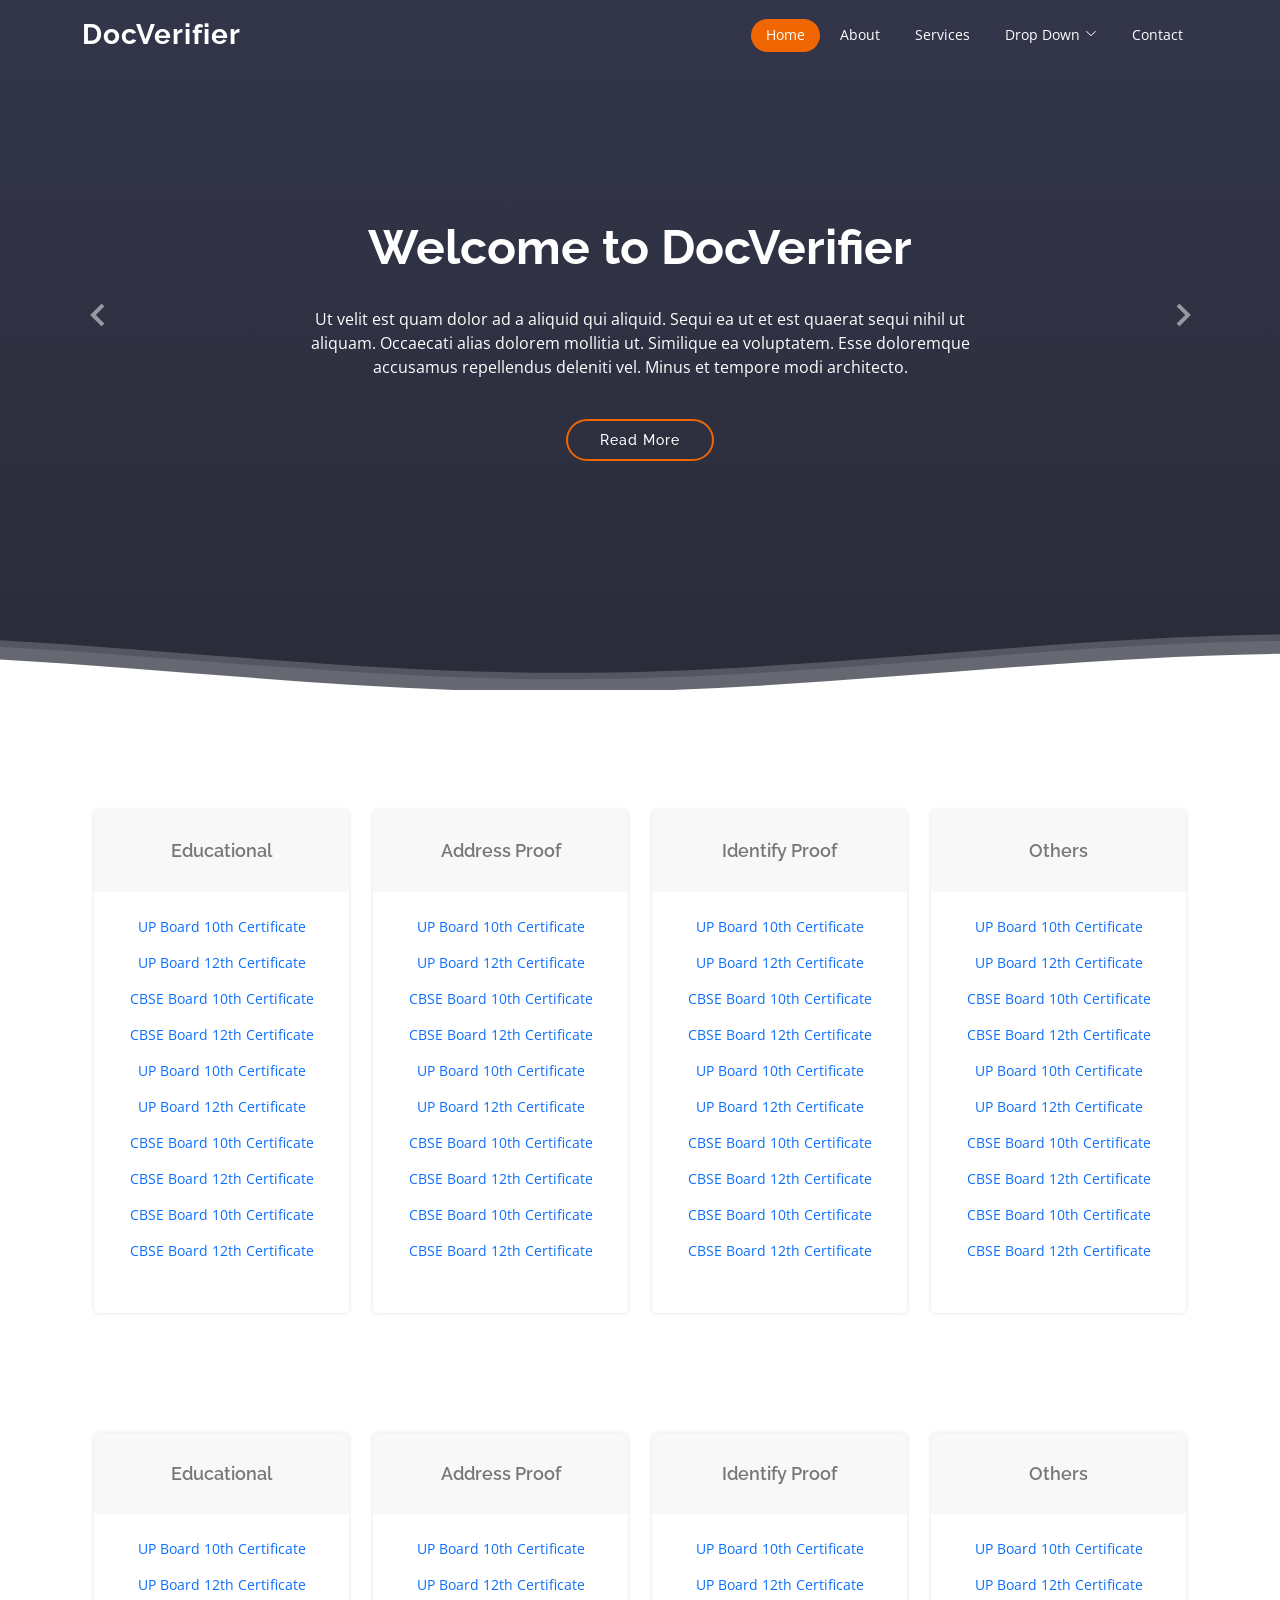
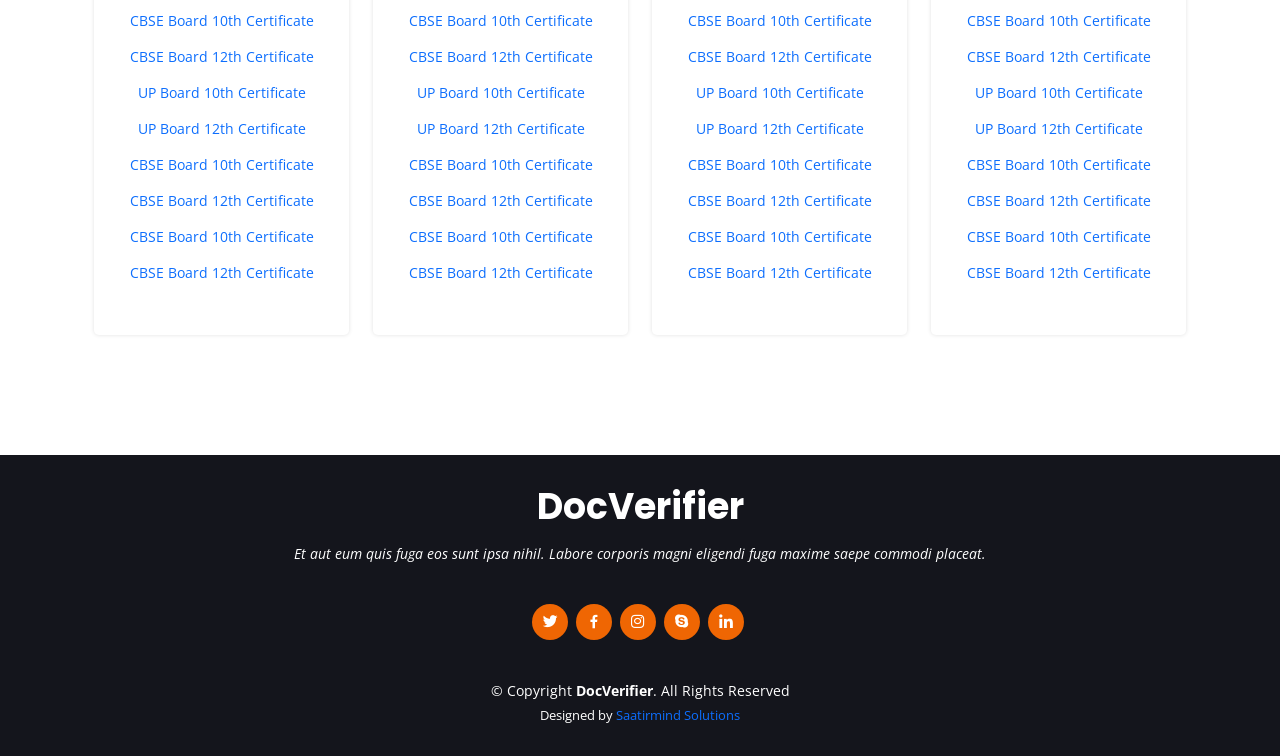
<file: index.html>
<!DOCTYPE html>
<html lang="en">

<head>
  <meta charset="utf-8">
  <meta content="width=device-width, initial-scale=1.0" name="viewport">

  <title>Verify Your Document | DocVerifier</title>
  <meta content="" name="description">
  <meta content="" name="keywords">

  <!-- Favicons -->
  <link href="assets/img/favicon.png" rel="icon">
  <link href="assets/img/apple-touch-icon.png" rel="apple-touch-icon">

  <!-- Google Fonts -->
  <link href="https://fonts.googleapis.com/css?family=Open+Sans:300,300i,400,400i,600,600i,700,700i|Raleway:300,300i,400,400i,500,500i,600,600i,700,700i|Poppins:300,300i,400,400i,500,500i,600,600i,700,700i" rel="stylesheet">

  <!-- Vendor CSS Files -->
  <link href="assets/vendor/animate.css/animate.min.css" rel="stylesheet">
  <link href="assets/vendor/aos/aos.css" rel="stylesheet">
  <link href="assets/vendor/bootstrap/css/bootstrap.min.css" rel="stylesheet">
  <link href="assets/vendor/bootstrap-icons/bootstrap-icons.css" rel="stylesheet">
  <link href="assets/vendor/boxicons/css/boxicons.min.css" rel="stylesheet">
  <link href="assets/vendor/glightbox/css/glightbox.min.css" rel="stylesheet">
  <link href="assets/vendor/remixicon/remixicon.css" rel="stylesheet">
  <link href="assets/vendor/swiper/swiper-bundle.min.css" rel="stylesheet">

  <!-- Template Main CSS File -->
  <link href="assets/css/style.css" rel="stylesheet">

  <!-- =======================================================
  * Template Name: Selecao - v4.0.1
  * Template URL: https://bootstrapmade.com/selecao-bootstrap-template/
  * Author: BootstrapMade.com
  * License: https://bootstrapmade.com/license/
  ======================================================== -->
</head>

<body>

  <!-- ======= Header ======= -->
  <header id="header" class="fixed-top d-flex align-items-center  header-transparent ">
    <div class="container d-flex align-items-center justify-content-between">

      <div class="logo">
        <h1><a href="index.html">DocVerifier</a></h1>
        <!-- Uncomment below if you prefer to use an image logo -->
        <!-- <a href="index.html"><img src="assets/img/logo.png" alt="" class="img-fluid"></a>-->
      </div>

      <nav id="navbar" class="navbar">
        <ul>
          <li><a class="nav-link scrollto active" href="#hero">Home</a></li>
          <li><a class="nav-link scrollto" href="#about">About</a></li>
          <li><a class="nav-link scrollto" href="#services">Services</a></li>
          <li class="dropdown"><a href="#"><span>Drop Down</span> <i class="bi bi-chevron-down"></i></a>
            <ul>
              <li><a href="#">Drop Down 1</a></li>
              <li class="dropdown"><a href="#"><span>Deep Drop Down</span> <i class="bi bi-chevron-right"></i></a>
                <ul>
                  <li><a href="#">Deep Drop Down 1</a></li>
                  <li><a href="#">Deep Drop Down 2</a></li>
                  <li><a href="#">Deep Drop Down 3</a></li>
                  <li><a href="#">Deep Drop Down 4</a></li>
                  <li><a href="#">Deep Drop Down 5</a></li>
                </ul>
              </li>
              <li><a href="#">Drop Down 2</a></li>
              <li><a href="#">Drop Down 3</a></li>
              <li><a href="#">Drop Down 4</a></li>
            </ul>
          </li>
          <li><a class="nav-link scrollto" href="#contact">Contact</a></li>
        </ul>
        <i class="bi bi-list mobile-nav-toggle"></i>
      </nav><!-- .navbar -->

    </div>
  </header><!-- End Header -->

  <!-- ======= Hero Section ======= -->
  <section id="hero" class="d-flex flex-column justify-content-end align-items-center">
    <div id="heroCarousel" data-bs-interval="5000" class="container carousel carousel-fade" data-bs-ride="carousel">

      <!-- Slide 1 -->
      <div class="carousel-item active">
        <div class="carousel-container">
          <h2 class="animate__animated animate__fadeInDown">Welcome to <span>DocVerifier</span></h2>
          <p class="animate__animated fanimate__adeInUp">Ut velit est quam dolor ad a aliquid qui aliquid. Sequi ea ut et est quaerat sequi nihil ut aliquam. Occaecati alias dolorem mollitia ut. Similique ea voluptatem. Esse doloremque accusamus repellendus deleniti vel. Minus et tempore modi architecto.</p>
          <a href="#about" class="btn-get-started animate__animated animate__fadeInUp scrollto">Read More</a>
        </div>
      </div>

      <!-- Slide 2 -->
      <div class="carousel-item">
        <div class="carousel-container">
          <h2 class="animate__animated animate__fadeInDown">Lorem Ipsum Dolor</h2>
          <p class="animate__animated animate__fadeInUp">Ut velit est quam dolor ad a aliquid qui aliquid. Sequi ea ut et est quaerat sequi nihil ut aliquam. Occaecati alias dolorem mollitia ut. Similique ea voluptatem. Esse doloremque accusamus repellendus deleniti vel. Minus et tempore modi architecto.</p>
          <a href="#about" class="btn-get-started animate__animated animate__fadeInUp scrollto">Read More</a>
        </div>
      </div>

      <!-- Slide 3 -->
      <div class="carousel-item">
        <div class="carousel-container">
          <h2 class="animate__animated animate__fadeInDown">Sequi ea ut et est quaerat</h2>
          <p class="animate__animated animate__fadeInUp">Ut velit est quam dolor ad a aliquid qui aliquid. Sequi ea ut et est quaerat sequi nihil ut aliquam. Occaecati alias dolorem mollitia ut. Similique ea voluptatem. Esse doloremque accusamus repellendus deleniti vel. Minus et tempore modi architecto.</p>
          <a href="#about" class="btn-get-started animate__animated animate__fadeInUp scrollto">Read More</a>
        </div>
      </div>

      <a class="carousel-control-prev" href="#heroCarousel" role="button" data-bs-slide="prev">
        <span class="carousel-control-prev-icon bx bx-chevron-left" aria-hidden="true"></span>
      </a>

      <a class="carousel-control-next" href="#heroCarousel" role="button" data-bs-slide="next">
        <span class="carousel-control-next-icon bx bx-chevron-right" aria-hidden="true"></span>
      </a>

    </div>

    <svg class="hero-waves" xmlns="http://www.w3.org/2000/svg" xmlns:xlink="http://www.w3.org/1999/xlink" viewBox="0 24 150 28 " preserveAspectRatio="none">
      <defs>
        <path id="wave-path" d="M-160 44c30 0 58-18 88-18s 58 18 88 18 58-18 88-18 58 18 88 18 v44h-352z">
      </defs>
      <g class="wave1">
        <use xlink:href="#wave-path" x="50" y="3" fill="rgba(255,255,255, .1)">
      </g>
      <g class="wave2">
        <use xlink:href="#wave-path" x="50" y="0" fill="rgba(255,255,255, .2)">
      </g>
      <g class="wave3">
        <use xlink:href="#wave-path" x="50" y="9" fill="#fff">
      </g>
    </svg>

  </section><!-- End Hero -->

  <main id="main">

    <!-- ======= About Section ======= -->
    <!--section id="about" class="about">
      <div class="container">

        <div class="section-title" data-aos="zoom-out">
          <h2>About</h2>
          <p>Who we are</p>
        </div>

        <div class="row content" data-aos="fade-up">
          <div class="col-lg-6">
            <p>
              Lorem ipsum dolor sit amet, consectetur adipiscing elit, sed do eiusmod tempor incididunt ut labore et dolore
              magna aliqua.
            </p>
            <ul>
              <li><i class="ri-check-double-line"></i> Ullamco laboris nisi ut aliquip ex ea commodo consequat</li>
              <li><i class="ri-check-double-line"></i> Duis aute irure dolor in reprehenderit in voluptate velit</li>
              <li><i class="ri-check-double-line"></i> Ullamco laboris nisi ut aliquip ex ea commodo consequat</li>
            </ul>
          </div>
          <div class="col-lg-6 pt-4 pt-lg-0">
            <p>
              Ullamco laboris nisi ut aliquip ex ea commodo consequat. Duis aute irure dolor in reprehenderit in voluptate
              velit esse cillum dolore eu fugiat nulla pariatur. Excepteur sint occaecat cupidatat non proident, sunt in
              culpa qui officia deserunt mollit anim id est laborum.
            </p>
            <a href="#" class="btn-learn-more">Learn More</a>
          </div>
        </div>

      </div>
    </section--><!-- End About Section -->

    <!-- ======= Features Section ======= -->
    <!--section id="features" class="features">
      <div class="container">

        <ul class="nav nav-tabs row d-flex">
          <li class="nav-item col-3" data-aos="zoom-in">
            <a class="nav-link active show" data-bs-toggle="tab" href="#tab-1">
              <i class="ri-gps-line"></i>
              <h4 class="d-none d-lg-block">Modi sit est dela pireda nest</h4>
            </a>
          </li>
          <li class="nav-item col-3" data-aos="zoom-in" data-aos-delay="100">
            <a class="nav-link" data-bs-toggle="tab" href="#tab-2">
              <i class="ri-body-scan-line"></i>
              <h4 class="d-none d-lg-block">Unde praesenti mara setra le</h4>
            </a>
          </li>
          <li class="nav-item col-3" data-aos="zoom-in" data-aos-delay="200">
            <a class="nav-link" data-bs-toggle="tab" href="#tab-3">
              <i class="ri-sun-line"></i>
              <h4 class="d-none d-lg-block">Pariatur explica nitro dela</h4>
            </a>
          </li>
          <li class="nav-item col-3" data-aos="zoom-in" data-aos-delay="300">
            <a class="nav-link" data-bs-toggle="tab" href="#tab-4">
              <i class="ri-store-line"></i>
              <h4 class="d-none d-lg-block">Nostrum qui dile node</h4>
            </a>
          </li>
        </ul>

        <div class="tab-content" data-aos="fade-up">
          <div class="tab-pane active show" id="tab-1">
            <div class="row">
              <div class="col-lg-6 order-2 order-lg-1 mt-3 mt-lg-0">
                <h3>Voluptatem dignissimos provident quasi corporis voluptates sit assumenda.</h3>
                <p class="font-italic">
                  Lorem ipsum dolor sit amet, consectetur adipiscing elit, sed do eiusmod tempor incididunt ut labore et dolore
                  magna aliqua.
                </p>
                <ul>
                  <li><i class="ri-check-double-line"></i> Ullamco laboris nisi ut aliquip ex ea commodo consequat.</li>
                  <li><i class="ri-check-double-line"></i> Duis aute irure dolor in reprehenderit in voluptate velit.</li>
                  <li><i class="ri-check-double-line"></i> Ullamco laboris nisi ut aliquip ex ea commodo consequat. Duis aute irure dolor in reprehenderit in voluptate trideta storacalaperda mastiro dolore eu fugiat nulla pariatur.</li>
                </ul>
                <p>
                  Ullamco laboris nisi ut aliquip ex ea commodo consequat. Duis aute irure dolor in reprehenderit in voluptate
                  velit esse cillum dolore eu fugiat nulla pariatur. Excepteur sint occaecat cupidatat non proident, sunt in
                  culpa qui officia deserunt mollit anim id est laborum
                </p>
              </div>
              <div class="col-lg-6 order-1 order-lg-2 text-center">
                <img src="assets/img/features-1.png" alt="" class="img-fluid">
              </div>
            </div>
          </div>
          <div class="tab-pane" id="tab-2">
            <div class="row">
              <div class="col-lg-6 order-2 order-lg-1 mt-3 mt-lg-0">
                <h3>Neque exercitationem debitis soluta quos debitis quo mollitia officia est</h3>
                <p>
                  Ullamco laboris nisi ut aliquip ex ea commodo consequat. Duis aute irure dolor in reprehenderit in voluptate
                  velit esse cillum dolore eu fugiat nulla pariatur. Excepteur sint occaecat cupidatat non proident, sunt in
                  culpa qui officia deserunt mollit anim id est laborum
                </p>
                <p class="font-italic">
                  Lorem ipsum dolor sit amet, consectetur adipiscing elit, sed do eiusmod tempor incididunt ut labore et dolore
                  magna aliqua.
                </p>
                <ul>
                  <li><i class="ri-check-double-line"></i> Ullamco laboris nisi ut aliquip ex ea commodo consequat.</li>
                  <li><i class="ri-check-double-line"></i> Duis aute irure dolor in reprehenderit in voluptate velit.</li>
                  <li><i class="ri-check-double-line"></i> Provident mollitia neque rerum asperiores dolores quos qui a. Ipsum neque dolor voluptate nisi sed.</li>
                  <li><i class="ri-check-double-line"></i> Ullamco laboris nisi ut aliquip ex ea commodo consequat. Duis aute irure dolor in reprehenderit in voluptate trideta storacalaperda mastiro dolore eu fugiat nulla pariatur.</li>
                </ul>
              </div>
              <div class="col-lg-6 order-1 order-lg-2 text-center">
                <img src="assets/img/features-2.png" alt="" class="img-fluid">
              </div>
            </div>
          </div>
          <div class="tab-pane" id="tab-3">
            <div class="row">
              <div class="col-lg-6 order-2 order-lg-1 mt-3 mt-lg-0">
                <h3>Voluptatibus commodi ut accusamus ea repudiandae ut autem dolor ut assumenda</h3>
                <p>
                  Ullamco laboris nisi ut aliquip ex ea commodo consequat. Duis aute irure dolor in reprehenderit in voluptate
                  velit esse cillum dolore eu fugiat nulla pariatur. Excepteur sint occaecat cupidatat non proident, sunt in
                  culpa qui officia deserunt mollit anim id est laborum
                </p>
                <ul>
                  <li><i class="ri-check-double-line"></i> Ullamco laboris nisi ut aliquip ex ea commodo consequat.</li>
                  <li><i class="ri-check-double-line"></i> Duis aute irure dolor in reprehenderit in voluptate velit.</li>
                  <li><i class="ri-check-double-line"></i> Provident mollitia neque rerum asperiores dolores quos qui a. Ipsum neque dolor voluptate nisi sed.</li>
                </ul>
                <p class="font-italic">
                  Lorem ipsum dolor sit amet, consectetur adipiscing elit, sed do eiusmod tempor incididunt ut labore et dolore
                  magna aliqua.
                </p>
              </div>
              <div class="col-lg-6 order-1 order-lg-2 text-center">
                <img src="assets/img/features-3.png" alt="" class="img-fluid">
              </div>
            </div>
          </div>
          <div class="tab-pane" id="tab-4">
            <div class="row">
              <div class="col-lg-6 order-2 order-lg-1 mt-3 mt-lg-0">
                <h3>Omnis fugiat ea explicabo sunt dolorum asperiores sequi inventore rerum</h3>
                <p>
                  Ullamco laboris nisi ut aliquip ex ea commodo consequat. Duis aute irure dolor in reprehenderit in voluptate
                  velit esse cillum dolore eu fugiat nulla pariatur. Excepteur sint occaecat cupidatat non proident, sunt in
                  culpa qui officia deserunt mollit anim id est laborum
                </p>
                <p class="font-italic">
                  Lorem ipsum dolor sit amet, consectetur adipiscing elit, sed do eiusmod tempor incididunt ut labore et dolore
                  magna aliqua.
                </p>
                <ul>
                  <li><i class="ri-check-double-line"></i> Ullamco laboris nisi ut aliquip ex ea commodo consequat.</li>
                  <li><i class="ri-check-double-line"></i> Duis aute irure dolor in reprehenderit in voluptate velit.</li>
                  <li><i class="ri-check-double-line"></i> Ullamco laboris nisi ut aliquip ex ea commodo consequat. Duis aute irure dolor in reprehenderit in voluptate trideta storacalaperda mastiro dolore eu fugiat nulla pariatur.</li>
                </ul>
              </div>
              <div class="col-lg-6 order-1 order-lg-2 text-center">
                <img src="assets/img/features-4.png" alt="" class="img-fluid">
              </div>
            </div>
          </div>
        </div>

      </div>
    </section--><!-- End Features Section -->

    <!-- ======= Cta Section ======= -->
    <!--section id="cta" class="cta">
      <div class="container">

        <div class="row" data-aos="zoom-out">
          <div class="col-lg-9 text-center text-lg-start">
            <h3>Call To Action</h3>
            <p> Duis aute irure dolor in reprehenderit in voluptate velit esse cillum dolore eu fugiat nulla pariatur. Excepteur sint occaecat cupidatat non proident, sunt in culpa qui officia deserunt mollit anim id est laborum.</p>
          </div>
          <div class="col-lg-3 cta-btn-container text-center">
            <a class="cta-btn align-middle" href="#">Call To Action</a>
          </div>
        </div>

      </div>
    </section--><!-- End Cta Section -->

    <!-- ======= Services Section ======= -->
    <!--section id="services" class="services">
      <div class="container">

        <div class="section-title" data-aos="zoom-out">
          <h2>Services</h2>
          <p>What we do offer</p>
        </div>

        <div class="row">
          <div class="col-lg-4 col-md-6">
            <div class="icon-box" data-aos="zoom-in-left">
              <div class="icon"><i class="bi bi-briefcase" style="color: #ff689b;"></i></div>
              <h4 class="title"><a href="">Lorem Ipsum</a></h4>
              <p class="description">Voluptatum deleniti atque corrupti quos dolores et quas molestias excepturi sint occaecati cupiditate non provident</p>
            </div>
          </div>
          <div class="col-lg-4 col-md-6 mt-5 mt-md-0">
            <div class="icon-box" data-aos="zoom-in-left" data-aos-delay="100">
              <div class="icon"><i class="bi bi-book" style="color: #e9bf06;"></i></div>
              <h4 class="title"><a href="">Dolor Sitema</a></h4>
              <p class="description">Minim veniam, quis nostrud exercitation ullamco laboris nisi ut aliquip ex ea commodo consequat tarad limino ata</p>
            </div>
          </div>

          <div class="col-lg-4 col-md-6 mt-5 mt-lg-0 ">
            <div class="icon-box" data-aos="zoom-in-left" data-aos-delay="200">
              <div class="icon"><i class="bi bi-card-checklist" style="color: #3fcdc7;"></i></div>
              <h4 class="title"><a href="">Sed ut perspiciatis</a></h4>
              <p class="description">Duis aute irure dolor in reprehenderit in voluptate velit esse cillum dolore eu fugiat nulla pariatur</p>
            </div>
          </div>
          <div class="col-lg-4 col-md-6 mt-5">
            <div class="icon-box" data-aos="zoom-in-left" data-aos-delay="300">
              <div class="icon"><i class="bi bi-binoculars" style="color:#41cf2e;"></i></div>
              <h4 class="title"><a href="">Magni Dolores</a></h4>
              <p class="description">Excepteur sint occaecat cupidatat non proident, sunt in culpa qui officia deserunt mollit anim id est laborum</p>
            </div>
          </div>

          <div class="col-lg-4 col-md-6 mt-5">
            <div class="icon-box" data-aos="zoom-in-left" data-aos-delay="400">
              <div class="icon"><i class="bi bi-globe" style="color: #d6ff22;"></i></div>
              <h4 class="title"><a href="">Nemo Enim</a></h4>
              <p class="description">At vero eos et accusamus et iusto odio dignissimos ducimus qui blanditiis praesentium voluptatum deleniti atque</p>
            </div>
          </div>
          <div class="col-lg-4 col-md-6 mt-5">
            <div class="icon-box" data-aos="zoom-in-left" data-aos-delay="500">
              <div class="icon"><i class="bi bi-clock" style="color: #4680ff;"></i></div>
              <h4 class="title"><a href="">Eiusmod Tempor</a></h4>
              <p class="description">Et harum quidem rerum facilis est et expedita distinctio. Nam libero tempore, cum soluta nobis est eligendi</p>
            </div>
          </div>
        </div>

      </div>
    </section--><!-- End Services Section -->

    <!-- ======= Portfolio Section ======= -->
    <!--section id="portfolio" class="portfolio">
      <div class="container">

        <div class="section-title" data-aos="zoom-out">
          <h2>Portfolio</h2>
          <p>What we've done</p>
        </div>

        <ul id="portfolio-flters" class="d-flex justify-content-end" data-aos="fade-up">
          <li data-filter="*" class="filter-active">All</li>
          <li data-filter=".filter-app">App</li>
          <li data-filter=".filter-card">Card</li>
          <li data-filter=".filter-web">Web</li>
        </ul>

        <div class="row portfolio-container" data-aos="fade-up">

          <div class="col-lg-4 col-md-6 portfolio-item filter-app">
            <div class="portfolio-img"><img src="assets/img/portfolio/portfolio-1.jpg" class="img-fluid" alt=""></div>
            <div class="portfolio-info">
              <h4>App 1</h4>
              <p>App</p>
              <a href="assets/img/portfolio/portfolio-1.jpg" data-gallery="portfolioGallery" class="portfolio-lightbox preview-link" title="App 1"><i class="bx bx-plus"></i></a>
              <a href="portfolio-details.html" class="details-link" title="More Details"><i class="bx bx-link"></i></a>
            </div>
          </div>

          <div class="col-lg-4 col-md-6 portfolio-item filter-web">
            <div class="portfolio-img"><img src="assets/img/portfolio/portfolio-2.jpg" class="img-fluid" alt=""></div>
            <div class="portfolio-info">
              <h4>Web 3</h4>
              <p>Web</p>
              <a href="assets/img/portfolio/portfolio-2.jpg" data-gallery="portfolioGallery" class="portfolio-lightbox preview-link" title="Web 3"><i class="bx bx-plus"></i></a>
              <a href="portfolio-details.html" class="details-link" title="More Details"><i class="bx bx-link"></i></a>
            </div>
          </div>

          <div class="col-lg-4 col-md-6 portfolio-item filter-app">
            <div class="portfolio-img"><img src="assets/img/portfolio/portfolio-3.jpg" class="img-fluid" alt=""></div>
            <div class="portfolio-info">
              <h4>App 2</h4>
              <p>App</p>
              <a href="assets/img/portfolio/portfolio-3.jpg" data-gallery="portfolioGallery" class="portfolio-lightbox preview-link" title="App 2"><i class="bx bx-plus"></i></a>
              <a href="portfolio-details.html" class="details-link" title="More Details"><i class="bx bx-link"></i></a>
            </div>
          </div>

          <div class="col-lg-4 col-md-6 portfolio-item filter-card">
            <div class="portfolio-img"><img src="assets/img/portfolio/portfolio-4.jpg" class="img-fluid" alt=""></div>
            <div class="portfolio-info">
              <h4>Card 2</h4>
              <p>Card</p>
              <a href="assets/img/portfolio/portfolio-4.jpg" data-gallery="portfolioGallery" class="portfolio-lightbox preview-link" title="Card 2"><i class="bx bx-plus"></i></a>
              <a href="portfolio-details.html" class="details-link" title="More Details"><i class="bx bx-link"></i></a>
            </div>
          </div>

          <div class="col-lg-4 col-md-6 portfolio-item filter-web">
            <div class="portfolio-img"><img src="assets/img/portfolio/portfolio-5.jpg" class="img-fluid" alt=""></div>
            <div class="portfolio-info">
              <h4>Web 2</h4>
              <p>Web</p>
              <a href="assets/img/portfolio/portfolio-5.jpg" data-gallery="portfolioGallery" class="portfolio-lightbox preview-link" title="Web 2"><i class="bx bx-plus"></i></a>
              <a href="portfolio-details.html" class="details-link" title="More Details"><i class="bx bx-link"></i></a>
            </div>
          </div>

          <div class="col-lg-4 col-md-6 portfolio-item filter-app">
            <div class="portfolio-img"><img src="assets/img/portfolio/portfolio-6.jpg" class="img-fluid" alt=""></div>
            <div class="portfolio-info">
              <h4>App 3</h4>
              <p>App</p>
              <a href="assets/img/portfolio/portfolio-6.jpg" data-gallery="portfolioGallery" class="portfolio-lightbox preview-link" title="App 3"><i class="bx bx-plus"></i></a>
              <a href="portfolio-details.html" class="details-link" title="More Details"><i class="bx bx-link"></i></a>
            </div>
          </div>

          <div class="col-lg-4 col-md-6 portfolio-item filter-card">
            <div class="portfolio-img"><img src="assets/img/portfolio/portfolio-7.jpg" class="img-fluid" alt=""></div>
            <div class="portfolio-info">
              <h4>Card 1</h4>
              <p>Card</p>
              <a href="assets/img/portfolio/portfolio-7.jpg" data-gallery="portfolioGallery" class="portfolio-lightbox preview-link" title="Card 1"><i class="bx bx-plus"></i></a>
              <a href="portfolio-details.html" class="details-link" title="More Details"><i class="bx bx-link"></i></a>
            </div>
          </div>

          <div class="col-lg-4 col-md-6 portfolio-item filter-card">
            <div class="portfolio-img"><img src="assets/img/portfolio/portfolio-8.jpg" class="img-fluid" alt=""></div>
            <div class="portfolio-info">
              <h4>Card 3</h4>
              <p>Card</p>
              <a href="assets/img/portfolio/portfolio-8.jpg" data-gallery="portfolioGallery" class="portfolio-lightbox preview-link" title="Card 3"><i class="bx bx-plus"></i></a>
              <a href="portfolio-details.html" class="details-link" title="More Details"><i class="bx bx-link"></i></a>
            </div>
          </div>

          <div class="col-lg-4 col-md-6 portfolio-item filter-web">
            <div class="portfolio-img"><img src="assets/img/portfolio/portfolio-9.jpg" class="img-fluid" alt=""></div>
            <div class="portfolio-info">
              <h4>Web 3</h4>
              <p>Web</p>
              <a href="assets/img/portfolio/portfolio-9.jpg" data-gallery="portfolioGallery" class="portfolio-lightbox preview-link" title="Web 3"><i class="bx bx-plus"></i></a>
              <a href="portfolio-details.html" class="details-link" title="More Details"><i class="bx bx-link"></i></a>
            </div>
          </div>

        </div>

      </div>
    </section--><!-- End Portfolio Section -->

    <!-- ======= Testimonials Section ======= -->
    <section id="testimonials" class="testimonials">
      <div class="container">

        <!--div class="section-title" data-aos="zoom-out">
          <h2>Testimonials</h2>
          <p>What they are saying about us</p>
        </div-->

     <!-- ======= Pricing Section ======= -->
     <section id="pricing" class="pricing">
      <div class="container">

        <!--div class="section-title" data-aos="zoom-out">
          <h2>Pricing</h2>
          <p>Our Competing Prices</p>
        </div-->

        <div class="row">

          <div class="col-lg-3 col-md-6">
            <div class="box" data-aos="zoom-in">
              <h3>Educational</h3>
              <!--h4><sup>$</sup>0<span> / month</span></h4-->
              <ul>
                <a href="#"><li>UP Board 10th Certificate</li></a>
                <a href="#"><li>UP Board 12th Certificate</li></a>
                <a href="#"><li>CBSE Board 10th Certificate</li></a>
                <a href="#"><li>CBSE Board 12th Certificate</li></a>
                <a href="#"><li>UP Board 10th Certificate</li></a>
                <a href="#"><li>UP Board 12th Certificate</li></a>
                <a href="#"><li>CBSE Board 10th Certificate</li></a>
                <a href="#"><li>CBSE Board 12th Certificate</li></a>
                <a href="#"><li>CBSE Board 10th Certificate</li></a>
                <a href="#"><li>CBSE Board 12th Certificate</li></a>
              </ul>
              <!--div class="btn-wrap">
                <a href="#" class="btn-buy">Buy Now</a>
              </div-->
            </div>
          </div>

          <div class="col-lg-3 col-md-6 mt-4 mt-lg-0">
            <div class="box" data-aos="zoom-in" data-aos-delay="200">
              <h3>Address Proof</h3>
              <!--h4><sup>$</sup>29<span> / month</span></h4-->
              <ul>
                <a href="#"><li>UP Board 10th Certificate</li></a>
                <a href="#"><li>UP Board 12th Certificate</li></a>
                <a href="#"><li>CBSE Board 10th Certificate</li></a>
                <a href="#"><li>CBSE Board 12th Certificate</li></a>
                <a href="#"><li>UP Board 10th Certificate</li></a>
                <a href="#"><li>UP Board 12th Certificate</li></a>
                <a href="#"><li>CBSE Board 10th Certificate</li></a>
                <a href="#"><li>CBSE Board 12th Certificate</li></a>
                <a href="#"><li>CBSE Board 10th Certificate</li></a>
                <a href="#"><li>CBSE Board 12th Certificate</li></a>
              </ul>
              <!--div class="btn-wrap">
                <a href="#" class="btn-buy">Buy Now</a>
              </div-->
            </div>
          </div>

          <div class="col-lg-3 col-md-6 mt-4 mt-lg-0">
            <div class="box" data-aos="zoom-in" data-aos-delay="200">
              <h3>Identify Proof</h3>
              <!--h4><sup>$</sup>29<span> / month</span></h4-->
              <ul>
                <a href="#"><li>UP Board 10th Certificate</li></a>
                <a href="#"><li>UP Board 12th Certificate</li></a>
                <a href="#"><li>CBSE Board 10th Certificate</li></a>
                <a href="#"><li>CBSE Board 12th Certificate</li></a>
                <a href="#"><li>UP Board 10th Certificate</li></a>
                <a href="#"><li>UP Board 12th Certificate</li></a>
                <a href="#"><li>CBSE Board 10th Certificate</li></a>
                <a href="#"><li>CBSE Board 12th Certificate</li></a>
                <a href="#"><li>CBSE Board 10th Certificate</li></a>
                <a href="#"><li>CBSE Board 12th Certificate</li></a>
              </ul>
              <!--div class="btn-wrap">
                <a href="#" class="btn-buy">Buy Now</a>
              </div-->
            </div>
          </div>

          <div class="col-lg-3 col-md-6 mt-4 mt-lg-0">
            <div class="box" data-aos="zoom-in" data-aos-delay="200">
              <h3>Others</h3>
              <!--h4><sup>$</sup>29<span> / month</span></h4-->
              <ul>
                <a href="#"><li>UP Board 10th Certificate</li></a>
                <a href="#"><li>UP Board 12th Certificate</li></a>
                <a href="#"><li>CBSE Board 10th Certificate</li></a>
                <a href="#"><li>CBSE Board 12th Certificate</li></a>
                <a href="#"><li>UP Board 10th Certificate</li></a>
                <a href="#"><li>UP Board 12th Certificate</li></a>
                <a href="#"><li>CBSE Board 10th Certificate</li></a>
                <a href="#"><li>CBSE Board 12th Certificate</li></a>
                <a href="#"><li>CBSE Board 10th Certificate</li></a>
                <a href="#"><li>CBSE Board 12th Certificate</li></a>
              </ul>
              <!--div class="btn-wrap">
                <a href="#" class="btn-buy">Buy Now</a>
              </div-->
            </div>
          </div>
          <!--div class="col-lg-3 col-md-6 mt-4 mt-md-0">
            <div class="box featured" data-aos="zoom-in" data-aos-delay="100">
              <h3>Address Proof</h3>
              <h4><sup>$</sup>19<span> / month</span></h4>
              <ul>
                <a href="#"><li>Aida dere</li></a>
                <li>Nec feugiat nisl</li>
                <li>Nulla at volutpat dola</li>
                <li>Pharetra massa</li>
                <li class="na">Massa ultricies mi</li>
              </ul>
              <div class="btn-wrap">
                <a href="#" class="btn-buy">Buy Now</a>
              </div>
            </div>
          </div-->

          

          <!--div class="col-lg-3 col-md-6 mt-4 mt-lg-0">
            <div class="box" data-aos="zoom-in" data-aos-delay="300">
              <span class="advanced">Advanced</span>
              <h3>Ultimate</h3>
              <h4><sup>$</sup>49<span> / month</span></h4>
              <ul>
                <li>Aida dere</li>
                <li>Nec feugiat nisl</li>
                <li>Nulla at volutpat dola</li>
                <li>Pharetra massa</li>
                <li>Massa ultricies mi</li>
              </ul>
              <div class="btn-wrap">
                <a href="#" class="btn-buy">Buy Now</a>
              </div>
            </div>
          </div-->

        </div>

      </div>
    </section><!-- End Pricing Section -->    

    <!-- ======= Pricing Section ======= -->
    <section id="pricing" class="pricing">
      <div class="container">

        <!--div class="section-title" data-aos="zoom-out">
          <h2>Pricing</h2>
          <p>Our Competing Prices</p>
        </div-->

        <div class="row">

          <div class="col-lg-3 col-md-6">
            <div class="box" data-aos="zoom-in">
              <h3>Educational</h3>
              <!--h4><sup>$</sup>0<span> / month</span></h4-->
              <ul>
                <a href="#"><li>UP Board 10th Certificate</li></a>
                <a href="#"><li>UP Board 12th Certificate</li></a>
                <a href="#"><li>CBSE Board 10th Certificate</li></a>
                <a href="#"><li>CBSE Board 12th Certificate</li></a>
                <a href="#"><li>UP Board 10th Certificate</li></a>
                <a href="#"><li>UP Board 12th Certificate</li></a>
                <a href="#"><li>CBSE Board 10th Certificate</li></a>
                <a href="#"><li>CBSE Board 12th Certificate</li></a>
                <a href="#"><li>CBSE Board 10th Certificate</li></a>
                <a href="#"><li>CBSE Board 12th Certificate</li></a>
              </ul>
              <!--div class="btn-wrap">
                <a href="#" class="btn-buy">Buy Now</a>
              </div-->
            </div>
          </div>

          <div class="col-lg-3 col-md-6 mt-4 mt-lg-0">
            <div class="box" data-aos="zoom-in" data-aos-delay="200">
              <h3>Address Proof</h3>
              <!--h4><sup>$</sup>29<span> / month</span></h4-->
              <ul>
                <a href="#"><li>UP Board 10th Certificate</li></a>
                <a href="#"><li>UP Board 12th Certificate</li></a>
                <a href="#"><li>CBSE Board 10th Certificate</li></a>
                <a href="#"><li>CBSE Board 12th Certificate</li></a>
                <a href="#"><li>UP Board 10th Certificate</li></a>
                <a href="#"><li>UP Board 12th Certificate</li></a>
                <a href="#"><li>CBSE Board 10th Certificate</li></a>
                <a href="#"><li>CBSE Board 12th Certificate</li></a>
                <a href="#"><li>CBSE Board 10th Certificate</li></a>
                <a href="#"><li>CBSE Board 12th Certificate</li></a>
              </ul>
              <!--div class="btn-wrap">
                <a href="#" class="btn-buy">Buy Now</a>
              </div-->
            </div>
          </div>

          <div class="col-lg-3 col-md-6 mt-4 mt-lg-0">
            <div class="box" data-aos="zoom-in" data-aos-delay="200">
              <h3>Identify Proof</h3>
              <!--h4><sup>$</sup>29<span> / month</span></h4-->
              <ul>
                <a href="#"><li>UP Board 10th Certificate</li></a>
                <a href="#"><li>UP Board 12th Certificate</li></a>
                <a href="#"><li>CBSE Board 10th Certificate</li></a>
                <a href="#"><li>CBSE Board 12th Certificate</li></a>
                <a href="#"><li>UP Board 10th Certificate</li></a>
                <a href="#"><li>UP Board 12th Certificate</li></a>
                <a href="#"><li>CBSE Board 10th Certificate</li></a>
                <a href="#"><li>CBSE Board 12th Certificate</li></a>
                <a href="#"><li>CBSE Board 10th Certificate</li></a>
                <a href="#"><li>CBSE Board 12th Certificate</li></a>
              </ul>
              <!--div class="btn-wrap">
                <a href="#" class="btn-buy">Buy Now</a>
              </div-->
            </div>
          </div>

          <div class="col-lg-3 col-md-6 mt-4 mt-lg-0">
            <div class="box" data-aos="zoom-in" data-aos-delay="200">
              <h3>Others</h3>
              <!--h4><sup>$</sup>29<span> / month</span></h4-->
              <ul>
                <a href="#"><li>UP Board 10th Certificate</li></a>
                <a href="#"><li>UP Board 12th Certificate</li></a>
                <a href="#"><li>CBSE Board 10th Certificate</li></a>
                <a href="#"><li>CBSE Board 12th Certificate</li></a>
                <a href="#"><li>UP Board 10th Certificate</li></a>
                <a href="#"><li>UP Board 12th Certificate</li></a>
                <a href="#"><li>CBSE Board 10th Certificate</li></a>
                <a href="#"><li>CBSE Board 12th Certificate</li></a>
                <a href="#"><li>CBSE Board 10th Certificate</li></a>
                <a href="#"><li>CBSE Board 12th Certificate</li></a>
              </ul>
              <!--div class="btn-wrap">
                <a href="#" class="btn-buy">Buy Now</a>
              </div-->
            </div>
          </div>
          <!--div class="col-lg-3 col-md-6 mt-4 mt-md-0">
            <div class="box featured" data-aos="zoom-in" data-aos-delay="100">
              <h3>Address Proof</h3>
              <h4><sup>$</sup>19<span> / month</span></h4>
              <ul>
                <a href="#"><li>Aida dere</li></a>
                <li>Nec feugiat nisl</li>
                <li>Nulla at volutpat dola</li>
                <li>Pharetra massa</li>
                <li class="na">Massa ultricies mi</li>
              </ul>
              <div class="btn-wrap">
                <a href="#" class="btn-buy">Buy Now</a>
              </div>
            </div>
          </div-->

          

          <!--div class="col-lg-3 col-md-6 mt-4 mt-lg-0">
            <div class="box" data-aos="zoom-in" data-aos-delay="300">
              <span class="advanced">Advanced</span>
              <h3>Ultimate</h3>
              <h4><sup>$</sup>49<span> / month</span></h4>
              <ul>
                <li>Aida dere</li>
                <li>Nec feugiat nisl</li>
                <li>Nulla at volutpat dola</li>
                <li>Pharetra massa</li>
                <li>Massa ultricies mi</li>
              </ul>
              <div class="btn-wrap">
                <a href="#" class="btn-buy">Buy Now</a>
              </div>
            </div>
          </div-->

        </div>

      </div>
    </section><!-- End Pricing Section -->

    <!-- ======= F.A.Q Section ======= -->
    <!--section id="faq" class="faq">
      <div class="container">

        <div class="section-title" data-aos="zoom-out">
          <h2>F.A.Q</h2>
          <p>Frequently Asked Questions</p>
        </div>

        <ul class="faq-list">

          <li>
            <div data-bs-toggle="collapse" class="collapsed question" href="#faq1">Non consectetur a erat nam at lectus urna duis? <i class="bi bi-chevron-down icon-show"></i><i class="bi bi-chevron-up icon-close"></i></div>
            <div id="faq1" class="collapse" data-bs-parent=".faq-list">
              <p>
                Feugiat pretium nibh ipsum consequat. Tempus iaculis urna id volutpat lacus laoreet non curabitur gravida. Venenatis lectus magna fringilla urna porttitor rhoncus dolor purus non.
              </p>
            </div>
          </li>

          <li>
            <div data-bs-toggle="collapse" href="#faq2" class="collapsed question">Feugiat scelerisque varius morbi enim nunc faucibus a pellentesque? <i class="bi bi-chevron-down icon-show"></i><i class="bi bi-chevron-up icon-close"></i></div>
            <div id="faq2" class="collapse" data-bs-parent=".faq-list">
              <p>
                Dolor sit amet consectetur adipiscing elit pellentesque habitant morbi. Id interdum velit laoreet id donec ultrices. Fringilla phasellus faucibus scelerisque eleifend donec pretium. Est pellentesque elit ullamcorper dignissim. Mauris ultrices eros in cursus turpis massa tincidunt dui.
              </p>
            </div>
          </li>

          <li>
            <div data-bs-toggle="collapse" href="#faq3" class="collapsed question">Dolor sit amet consectetur adipiscing elit pellentesque habitant morbi? <i class="bi bi-chevron-down icon-show"></i><i class="bi bi-chevron-up icon-close"></i></div>
            <div id="faq3" class="collapse" data-bs-parent=".faq-list">
              <p>
                Eleifend mi in nulla posuere sollicitudin aliquam ultrices sagittis orci. Faucibus pulvinar elementum integer enim. Sem nulla pharetra diam sit amet nisl suscipit. Rutrum tellus pellentesque eu tincidunt. Lectus urna duis convallis convallis tellus. Urna molestie at elementum eu facilisis sed odio morbi quis
              </p>
            </div>
          </li>

          <li>
            <div data-bs-toggle="collapse" href="#faq4" class="collapsed question">Ac odio tempor orci dapibus. Aliquam eleifend mi in nulla? <i class="bi bi-chevron-down icon-show"></i><i class="bi bi-chevron-up icon-close"></i></div>
            <div id="faq4" class="collapse" data-bs-parent=".faq-list">
              <p>
                Dolor sit amet consectetur adipiscing elit pellentesque habitant morbi. Id interdum velit laoreet id donec ultrices. Fringilla phasellus faucibus scelerisque eleifend donec pretium. Est pellentesque elit ullamcorper dignissim. Mauris ultrices eros in cursus turpis massa tincidunt dui.
              </p>
            </div>
          </li>

          <li>
            <div data-bs-toggle="collapse" href="#faq5" class="collapsed question">Tempus quam pellentesque nec nam aliquam sem et tortor consequat? <i class="bi bi-chevron-down icon-show"></i><i class="bi bi-chevron-up icon-close"></i></div>
            <div id="faq5" class="collapse" data-bs-parent=".faq-list">
              <p>
                Molestie a iaculis at erat pellentesque adipiscing commodo. Dignissim suspendisse in est ante in. Nunc vel risus commodo viverra maecenas accumsan. Sit amet nisl suscipit adipiscing bibendum est. Purus gravida quis blandit turpis cursus in
              </p>
            </div>
          </li>

          <li>
            <div data-bs-toggle="collapse" href="#faq6" class="collapsed question">Tortor vitae purus faucibus ornare. Varius vel pharetra vel turpis nunc eget lorem dolor? <i class="bi bi-chevron-down icon-show"></i><i class="bi bi-chevron-up icon-close"></i></div>
            <div id="faq6" class="collapse" data-bs-parent=".faq-list">
              <p>
                Laoreet sit amet cursus sit amet dictum sit amet justo. Mauris vitae ultricies leo integer malesuada nunc vel. Tincidunt eget nullam non nisi est sit amet. Turpis nunc eget lorem dolor sed. Ut venenatis tellus in metus vulputate eu scelerisque. Pellentesque diam volutpat commodo sed egestas egestas fringilla phasellus faucibus. Nibh tellus molestie nunc non blandit massa enim nec.
              </p>
            </div>
          </li>

        </ul>

      </div>
    </section--><!-- End F.A.Q Section -->

    <!-- ======= Team Section ======= -->
    <!--section id="team" class="team">
      <div class="container">

        <div class="section-title" data-aos="zoom-out">
          <h2>Team</h2>
          <p>Our Hardworking Team</p>
        </div>

        <div class="row">

          <div class="col-lg-3 col-md-6 d-flex align-items-stretch">
            <div class="member" data-aos="fade-up">
              <div class="member-img">
                <img src="assets/img/team/team-1.jpg" class="img-fluid" alt="">
                <div class="social">
                  <a href=""><i class="bi bi-twitter"></i></a>
                  <a href=""><i class="bi bi-facebook"></i></a>
                  <a href=""><i class="bi bi-instagram"></i></a>
                  <a href=""><i class="bi bi-linkedin"></i></a>
                </div>
              </div>
              <div class="member-info">
                <h4>Walter White</h4>
                <span>Chief Executive Officer</span>
              </div>
            </div>
          </div>

          <div class="col-lg-3 col-md-6 d-flex align-items-stretch">
            <div class="member" data-aos="fade-up" data-aos-delay="100">
              <div class="member-img">
                <img src="assets/img/team/team-2.jpg" class="img-fluid" alt="">
                <div class="social">
                  <a href=""><i class="bi bi-twitter"></i></a>
                  <a href=""><i class="bi bi-facebook"></i></a>
                  <a href=""><i class="bi bi-instagram"></i></a>
                  <a href=""><i class="bi bi-linkedin"></i></a>
                </div>
              </div>
              <div class="member-info">
                <h4>Sarah Jhonson</h4>
                <span>Product Manager</span>
              </div>
            </div>
          </div>

          <div class="col-lg-3 col-md-6 d-flex align-items-stretch">
            <div class="member" data-aos="fade-up" data-aos-delay="200">
              <div class="member-img">
                <img src="assets/img/team/team-3.jpg" class="img-fluid" alt="">
                <div class="social">
                  <a href=""><i class="bi bi-twitter"></i></a>
                  <a href=""><i class="bi bi-facebook"></i></a>
                  <a href=""><i class="bi bi-instagram"></i></a>
                  <a href=""><i class="bi bi-linkedin"></i></a>
                </div>
              </div>
              <div class="member-info">
                <h4>William Anderson</h4>
                <span>CTO</span>
              </div>
            </div>
          </div>

          <div class="col-lg-3 col-md-6 d-flex align-items-stretch">
            <div class="member" data-aos="fade-up" data-aos-delay="300">
              <div class="member-img">
                <img src="assets/img/team/team-4.jpg" class="img-fluid" alt="">
                <div class="social">
                  <a href=""><i class="bi bi-twitter"></i></a>
                  <a href=""><i class="bi bi-facebook"></i></a>
                  <a href=""><i class="bi bi-instagram"></i></a>
                  <a href=""><i class="bi bi-linkedin"></i></a>
                </div>
              </div>
              <div class="member-info">
                <h4>Amanda Jepson</h4>
                <span>Accountant</span>
              </div>
            </div>
          </div>

        </div>

      </div>
    </section--><!-- End Team Section -->

    <!-- ======= Contact Section ======= -->
    <!--section id="contact" class="contact">
      <div class="container">

        <div class="section-title" data-aos="zoom-out">
          <h2>Contact</h2>
          <p>Contact Us</p>
        </div>

        <div class="row mt-5">

          <div class="col-lg-4" data-aos="fade-right">
            <div class="info">
              <div class="address">
                <i class="bi bi-geo-alt"></i>
                <h4>Location:</h4>
                <p>A108 Adam Street, New York, NY 535022</p>
              </div>

              <div class="email">
                <i class="bi bi-envelope"></i>
                <h4>Email:</h4>
                <p>info@example.com</p>
              </div>

              <div class="phone">
                <i class="bi bi-phone"></i>
                <h4>Call:</h4>
                <p>+1 5589 55488 55s</p>
              </div>

            </div>

          </div>

          <div class="col-lg-8 mt-5 mt-lg-0" data-aos="fade-left">

            <form action="forms/contact.php" method="post" role="form" class="php-email-form">
              <div class="row">
                <div class="col-md-6 form-group">
                  <input type="text" name="name" class="form-control" id="name" placeholder="Your Name" required>
                </div>
                <div class="col-md-6 form-group mt-3 mt-md-0">
                  <input type="email" class="form-control" name="email" id="email" placeholder="Your Email" required>
                </div>
              </div>
              <div class="form-group mt-3">
                <input type="text" class="form-control" name="subject" id="subject" placeholder="Subject" required>
              </div>
              <div class="form-group mt-3">
                <textarea class="form-control" name="message" rows="5" placeholder="Message" required></textarea>
              </div>
              <div class="my-3">
                <div class="loading">Loading</div>
                <div class="error-message"></div>
                <div class="sent-message">Your message has been sent. Thank you!</div>
              </div>
              <div class="text-center"><button type="submit">Send Message</button></div>
            </form>

          </div>

        </div>

      </div>
    </section--><!-- End Contact Section -->

  </main><!-- End #main -->

  <!-- ======= Footer ======= -->
  <footer id="footer">
    <div class="container">
      <h3>DocVerifier</h3>
      <p>Et aut eum quis fuga eos sunt ipsa nihil. Labore corporis magni eligendi fuga maxime saepe commodi placeat.</p>
      <div class="social-links">
        <a href="#" class="twitter"><i class="bx bxl-twitter"></i></a>
        <a href="#" class="facebook"><i class="bx bxl-facebook"></i></a>
        <a href="#" class="instagram"><i class="bx bxl-instagram"></i></a>
        <a href="#" class="google-plus"><i class="bx bxl-skype"></i></a>
        <a href="#" class="linkedin"><i class="bx bxl-linkedin"></i></a>
      </div>
      <div class="copyright">
        &copy; Copyright <strong><span>DocVerifier</span></strong>. All Rights Reserved
      </div>
      <div class="credits">
        <!-- All the links in the footer should remain intact. -->
        <!-- You can delete the links only if you purchased the pro version. -->
        <!-- Licensing information: https://bootstrapmade.com/license/ -->
        <!-- Purchase the pro version with working PHP/AJAX contact form: https://bootstrapmade.com/selecao-bootstrap-template/ -->
        Designed by <a href="https://saatirmind.com/">Saatirmind Solutions</a>
      </div>
    </div>
  </footer><!-- End Footer -->

  <a href="#" class="back-to-top d-flex align-items-center justify-content-center"><i class="bi bi-arrow-up-short"></i></a>

  <!-- Vendor JS Files -->
  <script src="assets/vendor/aos/aos.js"></script>
  <script src="assets/vendor/bootstrap/js/bootstrap.bundle.min.js"></script>
  <script src="assets/vendor/glightbox/js/glightbox.min.js"></script>
  <script src="assets/vendor/isotope-layout/isotope.pkgd.min.js"></script>
  <script src="assets/vendor/php-email-form/validate.js"></script>
  <script src="assets/vendor/swiper/swiper-bundle.min.js"></script>

  <!-- Template Main JS File -->
  <script src="assets/js/main.js"></script>

</body>

</html>
</file>
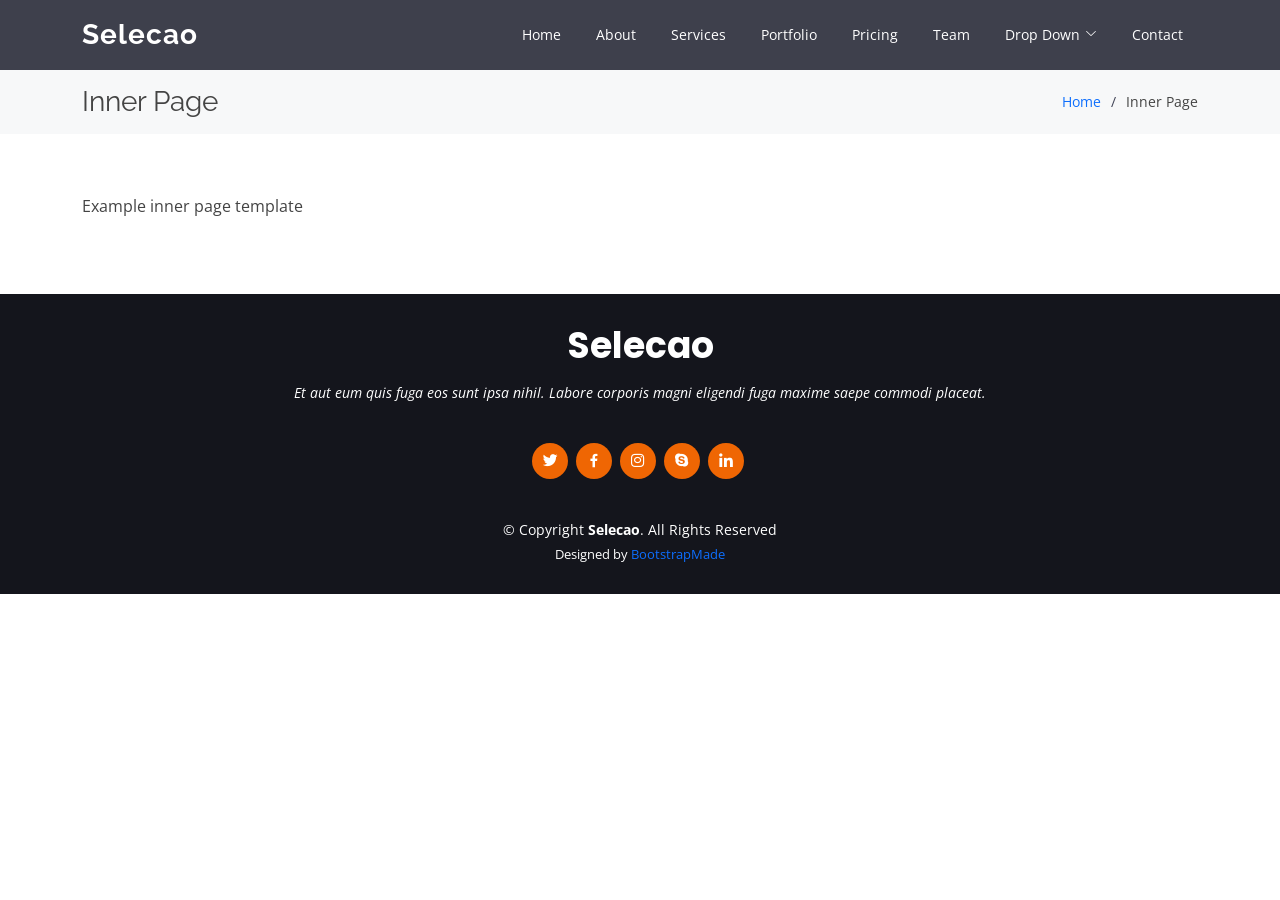
<file: inner-page.html>
<!DOCTYPE html>
<html lang="en">

<head>
  <meta charset="utf-8">
  <meta content="width=device-width, initial-scale=1.0" name="viewport">

  <title>Inner Page - Selecao Bootstrap Template</title>
  <meta content="" name="description">
  <meta content="" name="keywords">

  <!-- Favicons -->
  <link href="assets/img/favicon.png" rel="icon">
  <link href="assets/img/apple-touch-icon.png" rel="apple-touch-icon">

  <!-- Google Fonts -->
  <link href="https://fonts.googleapis.com/css?family=Open+Sans:300,300i,400,400i,600,600i,700,700i|Raleway:300,300i,400,400i,500,500i,600,600i,700,700i|Poppins:300,300i,400,400i,500,500i,600,600i,700,700i" rel="stylesheet">

  <!-- Vendor CSS Files -->
  <link href="assets/vendor/animate.css/animate.min.css" rel="stylesheet">
  <link href="assets/vendor/aos/aos.css" rel="stylesheet">
  <link href="assets/vendor/bootstrap/css/bootstrap.min.css" rel="stylesheet">
  <link href="assets/vendor/bootstrap-icons/bootstrap-icons.css" rel="stylesheet">
  <link href="assets/vendor/boxicons/css/boxicons.min.css" rel="stylesheet">
  <link href="assets/vendor/glightbox/css/glightbox.min.css" rel="stylesheet">
  <link href="assets/vendor/remixicon/remixicon.css" rel="stylesheet">
  <link href="assets/vendor/swiper/swiper-bundle.min.css" rel="stylesheet">

  <!-- Template Main CSS File -->
  <link href="assets/css/style.css" rel="stylesheet">

  <!-- =======================================================
  * Template Name: Selecao - v4.0.1
  * Template URL: https://bootstrapmade.com/selecao-bootstrap-template/
  * Author: BootstrapMade.com
  * License: https://bootstrapmade.com/license/
  ======================================================== -->
</head>

<body>

  <!-- ======= Header ======= -->
  <header id="header" class="fixed-top d-flex align-items-center ">
    <div class="container d-flex align-items-center justify-content-between">

      <div class="logo">
        <h1><a href="index.html">Selecao</a></h1>
        <!-- Uncomment below if you prefer to use an image logo -->
        <!-- <a href="index.html"><img src="assets/img/logo.png" alt="" class="img-fluid"></a>-->
      </div>

      <nav id="navbar" class="navbar">
        <ul>
          <li><a class="nav-link scrollto " href="#hero">Home</a></li>
          <li><a class="nav-link scrollto" href="#about">About</a></li>
          <li><a class="nav-link scrollto" href="#services">Services</a></li>
          <li><a class="nav-link scrollto " href="#portfolio">Portfolio</a></li>
          <li><a class="nav-link scrollto" href="#pricing">Pricing</a></li>
          <li><a class="nav-link scrollto" href="#team">Team</a></li>
          <li class="dropdown"><a href="#"><span>Drop Down</span> <i class="bi bi-chevron-down"></i></a>
            <ul>
              <li><a href="#">Drop Down 1</a></li>
              <li class="dropdown"><a href="#"><span>Deep Drop Down</span> <i class="bi bi-chevron-right"></i></a>
                <ul>
                  <li><a href="#">Deep Drop Down 1</a></li>
                  <li><a href="#">Deep Drop Down 2</a></li>
                  <li><a href="#">Deep Drop Down 3</a></li>
                  <li><a href="#">Deep Drop Down 4</a></li>
                  <li><a href="#">Deep Drop Down 5</a></li>
                </ul>
              </li>
              <li><a href="#">Drop Down 2</a></li>
              <li><a href="#">Drop Down 3</a></li>
              <li><a href="#">Drop Down 4</a></li>
            </ul>
          </li>
          <li><a class="nav-link scrollto" href="#contact">Contact</a></li>
        </ul>
        <i class="bi bi-list mobile-nav-toggle"></i>
      </nav><!-- .navbar -->

    </div>
  </header><!-- End Header -->

  <main id="main">

    <!-- ======= Breadcrumbs ======= -->
    <section class="breadcrumbs">
      <div class="container">

        <div class="d-flex justify-content-between align-items-center">
          <h2>Inner Page</h2>
          <ol>
            <li><a href="index.html">Home</a></li>
            <li>Inner Page</li>
          </ol>
        </div>

      </div>
    </section><!-- End Breadcrumbs -->

    <section class="inner-page">
      <div class="container">
        <p>
          Example inner page template
        </p>
      </div>
    </section>

  </main><!-- End #main -->

  <!-- ======= Footer ======= -->
  <footer id="footer">
    <div class="container">
      <h3>Selecao</h3>
      <p>Et aut eum quis fuga eos sunt ipsa nihil. Labore corporis magni eligendi fuga maxime saepe commodi placeat.</p>
      <div class="social-links">
        <a href="#" class="twitter"><i class="bx bxl-twitter"></i></a>
        <a href="#" class="facebook"><i class="bx bxl-facebook"></i></a>
        <a href="#" class="instagram"><i class="bx bxl-instagram"></i></a>
        <a href="#" class="google-plus"><i class="bx bxl-skype"></i></a>
        <a href="#" class="linkedin"><i class="bx bxl-linkedin"></i></a>
      </div>
      <div class="copyright">
        &copy; Copyright <strong><span>Selecao</span></strong>. All Rights Reserved
      </div>
      <div class="credits">
        <!-- All the links in the footer should remain intact. -->
        <!-- You can delete the links only if you purchased the pro version. -->
        <!-- Licensing information: https://bootstrapmade.com/license/ -->
        <!-- Purchase the pro version with working PHP/AJAX contact form: https://bootstrapmade.com/selecao-bootstrap-template/ -->
        Designed by <a href="https://bootstrapmade.com/">BootstrapMade</a>
      </div>
    </div>
  </footer><!-- End Footer -->

  <a href="#" class="back-to-top d-flex align-items-center justify-content-center"><i class="bi bi-arrow-up-short"></i></a>

  <!-- Vendor JS Files -->
  <script src="assets/vendor/aos/aos.js"></script>
  <script src="assets/vendor/bootstrap/js/bootstrap.bundle.min.js"></script>
  <script src="assets/vendor/glightbox/js/glightbox.min.js"></script>
  <script src="assets/vendor/isotope-layout/isotope.pkgd.min.js"></script>
  <script src="assets/vendor/php-email-form/validate.js"></script>
  <script src="assets/vendor/swiper/swiper-bundle.min.js"></script>

  <!-- Template Main JS File -->
  <script src="assets/js/main.js"></script>

</body>

</html>
</file>
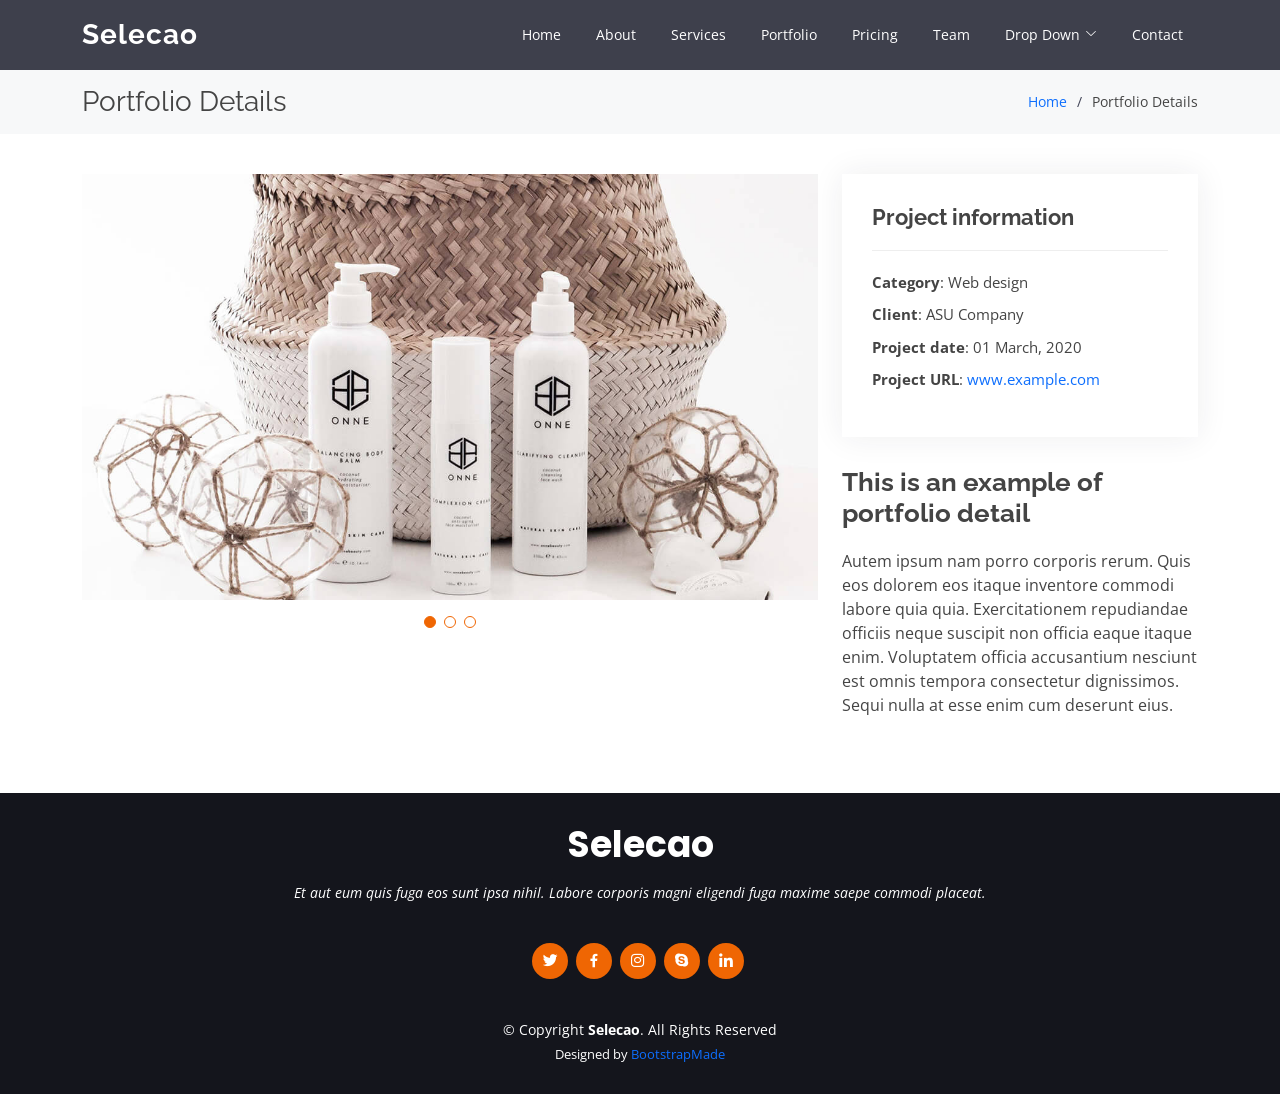
<file: portfolio-details.html>
<!DOCTYPE html>
<html lang="en">

<head>
  <meta charset="utf-8">
  <meta content="width=device-width, initial-scale=1.0" name="viewport">

  <title>Portfolio Details - Selecao Bootstrap Template</title>
  <meta content="" name="description">
  <meta content="" name="keywords">

  <!-- Favicons -->
  <link href="assets/img/favicon.png" rel="icon">
  <link href="assets/img/apple-touch-icon.png" rel="apple-touch-icon">

  <!-- Google Fonts -->
  <link href="https://fonts.googleapis.com/css?family=Open+Sans:300,300i,400,400i,600,600i,700,700i|Raleway:300,300i,400,400i,500,500i,600,600i,700,700i|Poppins:300,300i,400,400i,500,500i,600,600i,700,700i" rel="stylesheet">

  <!-- Vendor CSS Files -->
  <link href="assets/vendor/animate.css/animate.min.css" rel="stylesheet">
  <link href="assets/vendor/aos/aos.css" rel="stylesheet">
  <link href="assets/vendor/bootstrap/css/bootstrap.min.css" rel="stylesheet">
  <link href="assets/vendor/bootstrap-icons/bootstrap-icons.css" rel="stylesheet">
  <link href="assets/vendor/boxicons/css/boxicons.min.css" rel="stylesheet">
  <link href="assets/vendor/glightbox/css/glightbox.min.css" rel="stylesheet">
  <link href="assets/vendor/remixicon/remixicon.css" rel="stylesheet">
  <link href="assets/vendor/swiper/swiper-bundle.min.css" rel="stylesheet">

  <!-- Template Main CSS File -->
  <link href="assets/css/style.css" rel="stylesheet">

  <!-- =======================================================
  * Template Name: Selecao - v4.0.1
  * Template URL: https://bootstrapmade.com/selecao-bootstrap-template/
  * Author: BootstrapMade.com
  * License: https://bootstrapmade.com/license/
  ======================================================== -->
</head>

<body>

  <!-- ======= Header ======= -->
  <header id="header" class="fixed-top d-flex align-items-center ">
    <div class="container d-flex align-items-center justify-content-between">

      <div class="logo">
        <h1><a href="index.html">Selecao</a></h1>
        <!-- Uncomment below if you prefer to use an image logo -->
        <!-- <a href="index.html"><img src="assets/img/logo.png" alt="" class="img-fluid"></a>-->
      </div>

      <nav id="navbar" class="navbar">
        <ul>
          <li><a class="nav-link scrollto " href="#hero">Home</a></li>
          <li><a class="nav-link scrollto" href="#about">About</a></li>
          <li><a class="nav-link scrollto" href="#services">Services</a></li>
          <li><a class="nav-link scrollto " href="#portfolio">Portfolio</a></li>
          <li><a class="nav-link scrollto" href="#pricing">Pricing</a></li>
          <li><a class="nav-link scrollto" href="#team">Team</a></li>
          <li class="dropdown"><a href="#"><span>Drop Down</span> <i class="bi bi-chevron-down"></i></a>
            <ul>
              <li><a href="#">Drop Down 1</a></li>
              <li class="dropdown"><a href="#"><span>Deep Drop Down</span> <i class="bi bi-chevron-right"></i></a>
                <ul>
                  <li><a href="#">Deep Drop Down 1</a></li>
                  <li><a href="#">Deep Drop Down 2</a></li>
                  <li><a href="#">Deep Drop Down 3</a></li>
                  <li><a href="#">Deep Drop Down 4</a></li>
                  <li><a href="#">Deep Drop Down 5</a></li>
                </ul>
              </li>
              <li><a href="#">Drop Down 2</a></li>
              <li><a href="#">Drop Down 3</a></li>
              <li><a href="#">Drop Down 4</a></li>
            </ul>
          </li>
          <li><a class="nav-link scrollto" href="#contact">Contact</a></li>
        </ul>
        <i class="bi bi-list mobile-nav-toggle"></i>
      </nav><!-- .navbar -->

    </div>
  </header><!-- End Header -->

  <main id="main">

    <!-- ======= Breadcrumbs ======= -->
    <section id="breadcrumbs" class="breadcrumbs">
      <div class="container">

        <div class="d-flex justify-content-between align-items-center">
          <h2>Portfolio Details</h2>
          <ol>
            <li><a href="index.html">Home</a></li>
            <li>Portfolio Details</li>
          </ol>
        </div>

      </div>
    </section><!-- End Breadcrumbs -->

    <!-- ======= Portfolio Details Section ======= -->
    <section id="portfolio-details" class="portfolio-details">
      <div class="container">

        <div class="row gy-4">

          <div class="col-lg-8">
            <div class="portfolio-details-slider swiper-container">
              <div class="swiper-wrapper align-items-center">

                <div class="swiper-slide">
                  <img src="assets/img/portfolio/portfolio-details-1.jpg" alt="">
                </div>

                <div class="swiper-slide">
                  <img src="assets/img/portfolio/portfolio-details-2.jpg" alt="">
                </div>

                <div class="swiper-slide">
                  <img src="assets/img/portfolio/portfolio-details-3.jpg" alt="">
                </div>

              </div>
              <div class="swiper-pagination"></div>
            </div>
          </div>

          <div class="col-lg-4">
            <div class="portfolio-info">
              <h3>Project information</h3>
              <ul>
                <li><strong>Category</strong>: Web design</li>
                <li><strong>Client</strong>: ASU Company</li>
                <li><strong>Project date</strong>: 01 March, 2020</li>
                <li><strong>Project URL</strong>: <a href="#">www.example.com</a></li>
              </ul>
            </div>
            <div class="portfolio-description">
              <h2>This is an example of portfolio detail</h2>
              <p>
                Autem ipsum nam porro corporis rerum. Quis eos dolorem eos itaque inventore commodi labore quia quia. Exercitationem repudiandae officiis neque suscipit non officia eaque itaque enim. Voluptatem officia accusantium nesciunt est omnis tempora consectetur dignissimos. Sequi nulla at esse enim cum deserunt eius.
              </p>
            </div>
          </div>

        </div>

      </div>
    </section><!-- End Portfolio Details Section -->

  </main><!-- End #main -->

  <!-- ======= Footer ======= -->
  <footer id="footer">
    <div class="container">
      <h3>Selecao</h3>
      <p>Et aut eum quis fuga eos sunt ipsa nihil. Labore corporis magni eligendi fuga maxime saepe commodi placeat.</p>
      <div class="social-links">
        <a href="#" class="twitter"><i class="bx bxl-twitter"></i></a>
        <a href="#" class="facebook"><i class="bx bxl-facebook"></i></a>
        <a href="#" class="instagram"><i class="bx bxl-instagram"></i></a>
        <a href="#" class="google-plus"><i class="bx bxl-skype"></i></a>
        <a href="#" class="linkedin"><i class="bx bxl-linkedin"></i></a>
      </div>
      <div class="copyright">
        &copy; Copyright <strong><span>Selecao</span></strong>. All Rights Reserved
      </div>
      <div class="credits">
        <!-- All the links in the footer should remain intact. -->
        <!-- You can delete the links only if you purchased the pro version. -->
        <!-- Licensing information: https://bootstrapmade.com/license/ -->
        <!-- Purchase the pro version with working PHP/AJAX contact form: https://bootstrapmade.com/selecao-bootstrap-template/ -->
        Designed by <a href="https://bootstrapmade.com/">BootstrapMade</a>
      </div>
    </div>
  </footer><!-- End Footer -->

  <a href="#" class="back-to-top d-flex align-items-center justify-content-center"><i class="bi bi-arrow-up-short"></i></a>

  <!-- Vendor JS Files -->
  <script src="assets/vendor/aos/aos.js"></script>
  <script src="assets/vendor/bootstrap/js/bootstrap.bundle.min.js"></script>
  <script src="assets/vendor/glightbox/js/glightbox.min.js"></script>
  <script src="assets/vendor/isotope-layout/isotope.pkgd.min.js"></script>
  <script src="assets/vendor/php-email-form/validate.js"></script>
  <script src="assets/vendor/swiper/swiper-bundle.min.js"></script>

  <!-- Template Main JS File -->
  <script src="assets/js/main.js"></script>

</body>

</html>
</file>
<file: assets/css/style.css>
/**
* Template Name: Selecao - v4.0.1
* Template URL: https://bootstrapmade.com/selecao-bootstrap-template/
* Author: BootstrapMade.com
* License: https://bootstrapmade.com/license/
*/

/*--------------------------------------------------------------
# General
--------------------------------------------------------------*/
body {
  font-family: "Open Sans", sans-serif;
  color: #444444;
}

a {
 /* color: #ef6603; */
  text-decoration: none;
}

a:hover {
  color: #fc8129;
  text-decoration: none;
}

h1, h2, h3, h4, h5, h6 {
  font-family: "Raleway", sans-serif;
}

/*--------------------------------------------------------------
# Back to top button
--------------------------------------------------------------*/
.back-to-top {
  position: fixed;
  visibility: hidden;
  opacity: 0;
  right: 15px;
  bottom: 15px;
  z-index: 996;
  background: #ef6603;
  width: 40px;
  height: 40px;
  border-radius: 50px;
  transition: all 0.4s;
}

.back-to-top i {
  font-size: 28px;
  color: #fff;
  line-height: 0;
}

.back-to-top:hover {
  background: #fc7c1f;
  color: #fff;
}

.back-to-top.active {
  visibility: visible;
  opacity: 1;
}

/*--------------------------------------------------------------
# Disable AOS delay on mobile
--------------------------------------------------------------*/
@media screen and (max-width: 768px) {
  [data-aos-delay] {
    transition-delay: 0 !important;
  }
}

/*--------------------------------------------------------------
# Header
--------------------------------------------------------------*/
#header {
  height: 70px;
  transition: all 0.5s;
  z-index: 997;
  transition: all 0.5s;
  background: rgba(42, 44, 57, 0.9);
}

#header.header-transparent {
  background: transparent;
}

#header.header-scrolled {
  background: rgba(42, 44, 57, 0.9);
}

#header .logo h1 {
  font-size: 28px;
  margin: 0;
  padding: 0;
  line-height: 1;
  font-weight: 700;
  letter-spacing: 1px;
}

#header .logo h1 a, #header .logo h1 a:hover {
  color: #fff;
  text-decoration: none;
}

#header .logo img {
  padding: 0;
  margin: 0;
  max-height: 40px;
}

/*--------------------------------------------------------------
# Navigation Menu
--------------------------------------------------------------*/
/**
* Desktop Navigation 
*/
.navbar {
  padding: 0;
}

.navbar ul {
  margin: 0;
  padding: 0;
  display: flex;
  list-style: none;
  align-items: center;
}

.navbar li {
  position: relative;
}

.navbar a {
  display: flex;
  align-items: center;
  justify-content: space-between;
  padding: 5px 15px 7px 15px;
  margin-left: 5px;
  font-size: 14px;
  color: #fff;
  white-space: nowrap;
  transition: 0.3s;
  border-radius: 50px;
}

.navbar a i {
  font-size: 12px;
  line-height: 0;
  margin-left: 5px;
}

.navbar a:hover, .navbar .active, .navbar li:hover > a {
  background: #ef6603;
}

.navbar .dropdown ul {
  display: block;
  position: absolute;
  left: 5px;
  top: calc(100% + 30px);
  margin: 5px  0 0 0;
  padding: 10px 0;
  z-index: 99;
  opacity: 0;
  visibility: hidden;
  background: #fff;
  box-shadow: 0px 0px 30px rgba(127, 137, 161, 0.25);
  transition: 0.3s;
  border-radius: 15px;
}

.navbar .dropdown ul li {
  min-width: 200px;
}

.navbar .dropdown ul a {
  padding: 10px 20px;
  color: #2a2c39;
  margin: 0 5px;
  font-size: 14px;
}

.navbar .dropdown ul a i {
  font-size: 12px;
}

.navbar .dropdown ul a:hover, .navbar .dropdown ul .active:hover, .navbar .dropdown ul li:hover > a {
  color: #fff;
}

.navbar .dropdown:hover > ul {
  opacity: 1;
  top: 100%;
  visibility: visible;
}

.navbar .dropdown .dropdown ul {
  top: 0;
  left: calc(100% - 30px);
  visibility: hidden;
}

.navbar .dropdown .dropdown:hover > ul {
  opacity: 1;
  top: 0;
  left: 100%;
  visibility: visible;
}

@media (max-width: 1366px) {
  .navbar .dropdown .dropdown ul {
    left: -90%;
  }
  .navbar .dropdown .dropdown:hover > ul {
    left: -100%;
  }
}

/**
* Mobile Navigation 
*/
.mobile-nav-toggle {
  color: #fff;
  font-size: 28px;
  cursor: pointer;
  display: none;
  line-height: 0;
  transition: 0.5s;
}

@media (max-width: 991px) {
  .mobile-nav-toggle {
    display: block;
  }
  .navbar ul {
    display: none;
  }
}

.navbar-mobile {
  position: fixed;
  overflow: hidden;
  top: 0;
  right: 0;
  left: 0;
  bottom: 0;
  background: rgba(20, 21, 28, 0.9);
  transition: 0.3s;
  z-index: 999;
}

.navbar-mobile .mobile-nav-toggle {
  position: absolute;
  top: 15px;
  right: 15px;
}

.navbar-mobile ul {
  display: block;
  position: absolute;
  top: 55px;
  right: 15px;
  bottom: 15px;
  left: 15px;
  padding: 10px 0;
  border-radius: 10px;
  background-color: #fff;
  overflow-y: auto;
  transition: 0.3s;
}

.navbar-mobile a {
  padding: 10px 20px;
  margin: 5px;
  font-size: 15px;
  color: #2a2c39;
}

.navbar-mobile a:hover, .navbar-mobile .active, .navbar-mobile li:hover > a {
  color: #fff;
}

.navbar-mobile .getstarted {
  margin: 15px;
}

.navbar-mobile .dropdown ul {
  position: static;
  display: none;
  margin: 10px 20px;
  padding: 10px 0;
  z-index: 99;
  opacity: 1;
  visibility: visible;
  background: #fff;
  box-shadow: 0px 0px 30px rgba(127, 137, 161, 0.25);
}

.navbar-mobile .dropdown ul li {
  min-width: 200px;
}

.navbar-mobile .dropdown ul a {
  padding: 10px 20px;
}

.navbar-mobile .dropdown ul a i {
  font-size: 12px;
}

.navbar-mobile .dropdown ul a:hover, .navbar-mobile .dropdown ul .active:hover, .navbar-mobile .dropdown ul li:hover > a {
  color: #fff;
}

.navbar-mobile .dropdown > .dropdown-active {
  display: block;
}

/*--------------------------------------------------------------
# Hero Section
--------------------------------------------------------------*/
#hero {
  width: 100%;
  overflow: hidden;
  position: relative;
  background: linear-gradient(0deg, #2a2c39 0%, #33364a 100%);
  padding: 0;
}

#hero .carousel-container {
  display: flex;
  justify-content: center;
  align-items: center;
  flex-direction: column;
  text-align: center;
  position: relative;
  height: 70vh;
  padding-top: 60px;
}

#hero h2 {
  color: #fff;
  margin-bottom: 30px;
  font-size: 48px;
  font-weight: 700;
}

#hero p {
  width: 80%;
  -webkit-animation-delay: 0.4s;
  animation-delay: 0.4s;
  margin: 0 auto 30px auto;
  color: #fff;
}

#hero .carousel-control-prev, #hero .carousel-control-next {
  width: 10%;
}

#hero .carousel-control-next-icon, #hero .carousel-control-prev-icon {
  background: none;
  font-size: 48px;
  line-height: 1;
  width: auto;
  height: auto;
}

#hero .btn-get-started {
  font-family: "Raleway", sans-serif;
  font-weight: 500;
  font-size: 14px;
  letter-spacing: 1px;
  display: inline-block;
  padding: 12px 32px;
  border-radius: 50px;
  transition: 0.5s;
  line-height: 1;
  margin: 10px;
  color: #fff;
  -webkit-animation-delay: 0.8s;
  animation-delay: 0.8s;
  border: 2px solid #ef6603;
}

#hero .btn-get-started:hover {
  background: #ef6603;
  color: #fff;
  text-decoration: none;
}

@media (min-width: 1024px) {
  #hero p {
    width: 60%;
  }
  #hero .carousel-control-prev, #hero .carousel-control-next {
    width: 5%;
  }
}

@media (max-width: 768px) {
  #hero .carousel-container {
    height: 90vh;
  }
  #hero h2 {
    font-size: 28px;
  }
}

.hero-waves {
  display: block;
  width: 100%;
  height: 60px;
  position: relative;
}

.wave1 use {
  -webkit-animation: move-forever1 10s linear infinite;
  animation: move-forever1 10s linear infinite;
  -webkit-animation-delay: -2s;
  animation-delay: -2s;
}

.wave2 use {
  -webkit-animation: move-forever2 8s linear infinite;
  animation: move-forever2 8s linear infinite;
  -webkit-animation-delay: -2s;
  animation-delay: -2s;
}

.wave3 use {
  -webkit-animation: move-forever3 6s linear infinite;
  animation: move-forever3 6s linear infinite;
  -webkit-animation-delay: -2s;
  animation-delay: -2s;
}

@-webkit-keyframes move-forever1 {
  0% {
    transform: translate(85px, 0%);
  }
  100% {
    transform: translate(-90px, 0%);
  }
}

@keyframes move-forever1 {
  0% {
    transform: translate(85px, 0%);
  }
  100% {
    transform: translate(-90px, 0%);
  }
}

@-webkit-keyframes move-forever2 {
  0% {
    transform: translate(-90px, 0%);
  }
  100% {
    transform: translate(85px, 0%);
  }
}

@keyframes move-forever2 {
  0% {
    transform: translate(-90px, 0%);
  }
  100% {
    transform: translate(85px, 0%);
  }
}

@-webkit-keyframes move-forever3 {
  0% {
    transform: translate(-90px, 0%);
  }
  100% {
    transform: translate(85px, 0%);
  }
}

@keyframes move-forever3 {
  0% {
    transform: translate(-90px, 0%);
  }
  100% {
    transform: translate(85px, 0%);
  }
}

/*--------------------------------------------------------------
# Sections General
--------------------------------------------------------------*/
section {
  padding: 60px 0;
  overflow: hidden;
}

.section-title {
  padding-bottom: 40px;
}

.section-title h2 {
  font-size: 14px;
  font-weight: 500;
  padding: 0;
  line-height: 1px;
  margin: 0 0 5px 0;
  letter-spacing: 2px;
  text-transform: uppercase;
  color: #aaaaaa;
  font-family: "Poppins", sans-serif;
}

.section-title h2::after {
  content: "";
  width: 120px;
  height: 1px;
  display: inline-block;
  background: #fd9042;
  margin: 4px 10px;
}

.section-title p {
  margin: 0;
  margin: 0;
  font-size: 36px;
  font-weight: 700;
  text-transform: uppercase;
  font-family: "Poppins", sans-serif;
  color: #2a2c39;
}

/*--------------------------------------------------------------
# About
--------------------------------------------------------------*/
.about {
  padding-top: 80px;
}

.about .content h3 {
  font-weight: 600;
  font-size: 26px;
}

.about .content ul {
  list-style: none;
  padding: 0;
}

.about .content ul li {
  padding-left: 28px;
  position: relative;
}

.about .content ul li + li {
  margin-top: 10px;
}

.about .content ul i {
  position: absolute;
  left: 0;
  top: 2px;
  font-size: 20px;
  color: #ef6603;
  line-height: 1;
}

.about .content p:last-child {
  margin-bottom: 0;
}

.about .content .btn-learn-more {
  font-family: "Raleway", sans-serif;
  font-weight: 600;
  font-size: 14px;
  letter-spacing: 1px;
  display: inline-block;
  padding: 12px 32px;
  border-radius: 5px;
  transition: 0.3s;
  line-height: 1;
  color: #ef6603;
  -webkit-animation-delay: 0.8s;
  animation-delay: 0.8s;
  margin-top: 6px;
  border: 2px solid #ef6603;
}

.about .content .btn-learn-more:hover {
  background: #ef6603;
  color: #fff;
  text-decoration: none;
}

/*--------------------------------------------------------------
# Features
--------------------------------------------------------------*/
.features .nav-tabs {
  border: 0;
}

.features .nav-link {
  border: 1px solid #d4d6df;
  padding: 15px;
  transition: 0.3s;
  color: #2a2c39;
  border-radius: 0;
  display: flex;
  align-items: center;
  justify-content: center;
}

.features .nav-link i {
  padding-right: 15px;
  font-size: 48px;
}

.features .nav-link h4 {
  font-size: 18px;
  font-weight: 600;
  margin: 0;
}

.features .nav-link:hover {
  color: #ef6603;
}

.features .nav-link.active {
  background: #ef6603;
  color: #fff;
  border-color: #ef6603;
}

@media (max-width: 768px) {
  .features .nav-link i {
    padding: 0;
    line-height: 1;
    font-size: 36px;
  }
}

@media (max-width: 575px) {
  .features .nav-link {
    padding: 15px;
  }
  .features .nav-link i {
    font-size: 24px;
  }
}

.features .tab-content {
  margin-top: 30px;
}

.features .tab-pane h3 {
  font-weight: 600;
  font-size: 26px;
}

.features .tab-pane ul {
  list-style: none;
  padding: 0;
}

.features .tab-pane ul li {
  padding-bottom: 10px;
}

.features .tab-pane ul i {
  font-size: 20px;
  padding-right: 4px;
  color: #ef6603;
}

.features .tab-pane p:last-child {
  margin-bottom: 0;
}

/*--------------------------------------------------------------
# Cta
--------------------------------------------------------------*/
.cta {
  background: #2a2c39;
  padding: 80px 0;
}

.cta h3 {
  color: #fff;
  font-size: 28px;
  font-weight: 700;
}

.cta p {
  color: #fff;
}

.cta .cta-btn {
  font-family: "Raleway", sans-serif;
  text-transform: uppercase;
  font-weight: 700;
  font-size: 14px;
  letter-spacing: 1px;
  display: inline-block;
  padding: 12px 30px;
  border-radius: 50px;
  transition: 0.5s;
  margin: 10px;
  color: #fff;
  background: #ef6603;
}

.cta .cta-btn:hover {
  background: #fff;
  color: #ef6603;
}

@media (max-width: 1024px) {
  .cta {
    background-attachment: scroll;
  }
}

@media (min-width: 769px) {
  .cta .cta-btn-container {
    display: flex;
    align-items: center;
    justify-content: flex-end;
  }
}

/*--------------------------------------------------------------
# Services
--------------------------------------------------------------*/
.services .icon-box {
  padding: 30px;
  position: relative;
  overflow: hidden;
  border-radius: 10px;
  background: #fff;
  box-shadow: 0 2px 29px 0 rgba(68, 88, 144, 0.12);
  transition: all 0.4s ease-in-out;
  width: 100%;
  height: 100%;
}

.services .icon-box:hover {
  transform: translateY(-10px);
  box-shadow: 0 2px 35px 0 rgba(68, 88, 144, 0.2);
}

.services .icon {
  position: absolute;
  left: -20px;
  top: calc(50% - 30px);
}

.services .icon i {
  font-size: 64px;
  line-height: 1;
  transition: 0.5s;
}

.services .title {
  margin-left: 40px;
  font-weight: 700;
  margin-bottom: 15px;
  font-size: 18px;
}

.services .title a {
  color: #2a2c39;
  transition: ease-in-out 0.3s;
}

.services .title a:hover {
  color: #ef6603;
}

.services .description {
  font-size: 14px;
  margin-left: 40px;
  line-height: 24px;
  margin-bottom: 0;
}

/*--------------------------------------------------------------
# Portfolio
--------------------------------------------------------------*/
.portfolio #portfolio-flters {
  list-style: none;
  margin-bottom: 20px;
}

.portfolio #portfolio-flters li {
  cursor: pointer;
  display: inline-block;
  margin: 0 0 10px 10px;
  font-size: 16px;
  font-weight: 500;
  line-height: 1;
  text-transform: uppercase;
  color: #444444;
  transition: all 0.3s ease-in-out;
}

.portfolio #portfolio-flters li::before {
  content: "[";
  margin-right: 6px;
  color: #fff;
  font-size: 18px;
  font-weight: 400;
  transition: all 0.3s ease-in-out;
}

.portfolio #portfolio-flters li::after {
  content: "]";
  margin-left: 6px;
  color: #fff;
  font-size: 18px;
  font-weight: 400;
  transition: all 0.3s ease-in-out;
}

.portfolio #portfolio-flters li:hover, .portfolio #portfolio-flters li.filter-active {
  color: #ef6603;
}

.portfolio #portfolio-flters li.filter-active::before, .portfolio #portfolio-flters li.filter-active::after {
  color: #ef6603;
}

.portfolio .portfolio-item {
  margin-bottom: 30px;
}

.portfolio .portfolio-item .portfolio-img {
  overflow: hidden;
}

.portfolio .portfolio-item .portfolio-img img {
  transition: all 0.8s ease-in-out;
}

.portfolio .portfolio-item .portfolio-info {
  opacity: 0;
  position: absolute;
  left: 15px;
  bottom: 0;
  z-index: 3;
  right: 15px;
  transition: all ease-in-out 0.3s;
  background: rgba(0, 0, 0, 0.5);
  padding: 10px 15px;
}

.portfolio .portfolio-item .portfolio-info h4 {
  font-size: 18px;
  color: #fff;
  font-weight: 600;
  color: #fff;
  margin-bottom: 0px;
}

.portfolio .portfolio-item .portfolio-info p {
  color: #fedac0;
  font-size: 14px;
  margin-bottom: 0;
}

.portfolio .portfolio-item .portfolio-info .preview-link, .portfolio .portfolio-item .portfolio-info .details-link {
  position: absolute;
  right: 40px;
  font-size: 24px;
  top: calc(50% - 18px);
  color: #fff;
  transition: 0.3s;
}

.portfolio .portfolio-item .portfolio-info .preview-link:hover, .portfolio .portfolio-item .portfolio-info .details-link:hover {
  color: #fd9f5b;
}

.portfolio .portfolio-item .portfolio-info .details-link {
  right: 10px;
}

.portfolio .portfolio-item .portfolio-links {
  opacity: 0;
  left: 0;
  right: 0;
  text-align: center;
  z-index: 3;
  position: absolute;
  transition: all ease-in-out 0.3s;
}

.portfolio .portfolio-item .portfolio-links a {
  color: #fff;
  margin: 0 2px;
  font-size: 28px;
  display: inline-block;
  transition: 0.3s;
}

.portfolio .portfolio-item .portfolio-links a:hover {
  color: #fd9f5b;
}

.portfolio .portfolio-item:hover .portfolio-img img {
  transform: scale(1.2);
}

.portfolio .portfolio-item:hover .portfolio-info {
  opacity: 1;
}

/*--------------------------------------------------------------
# Portfolio Details
--------------------------------------------------------------*/
.portfolio-details {
  padding-top: 40px;
}

.portfolio-details .portfolio-details-slider img {
  width: 100%;
}

.portfolio-details .portfolio-details-slider .swiper-pagination {
  margin-top: 20px;
  position: relative;
}

.portfolio-details .portfolio-details-slider .swiper-pagination .swiper-pagination-bullet {
  width: 12px;
  height: 12px;
  background-color: #fff;
  opacity: 1;
  border: 1px solid #ef6603;
}

.portfolio-details .portfolio-details-slider .swiper-pagination .swiper-pagination-bullet-active {
  background-color: #ef6603;
}

.portfolio-details .portfolio-info {
  padding: 30px;
  box-shadow: 0px 0 30px rgba(42, 44, 57, 0.08);
}

.portfolio-details .portfolio-info h3 {
  font-size: 22px;
  font-weight: 700;
  margin-bottom: 20px;
  padding-bottom: 20px;
  border-bottom: 1px solid #eee;
}

.portfolio-details .portfolio-info ul {
  list-style: none;
  padding: 0;
  font-size: 15px;
}

.portfolio-details .portfolio-info ul li + li {
  margin-top: 10px;
}

.portfolio-details .portfolio-description {
  padding-top: 30px;
}

.portfolio-details .portfolio-description h2 {
  font-size: 26px;
  font-weight: 700;
  margin-bottom: 20px;
}

.portfolio-details .portfolio-description p {
  padding: 0;
}

/*--------------------------------------------------------------
# Testimonials
--------------------------------------------------------------*/
.testimonials .testimonial-item {
  box-sizing: content-box;
  padding: 30px 30px 0 30px;
  margin: 30px 15px;
  text-align: center;
  min-height: 350px;
  box-shadow: 0px 2px 12px rgba(0, 0, 0, 0.08);
}

.testimonials .testimonial-item .testimonial-img {
  width: 90px;
  border-radius: 50%;
  border: 4px solid #fff;
  margin: 0 auto;
}

.testimonials .testimonial-item h3 {
  font-size: 18px;
  font-weight: bold;
  margin: 10px 0 5px 0;
  color: #111;
}

.testimonials .testimonial-item h4 {
  font-size: 14px;
  color: #999;
  margin: 0;
}

.testimonials .testimonial-item .quote-icon-left, .testimonials .testimonial-item .quote-icon-right {
  color: #fedac0;
  font-size: 26px;
}

.testimonials .testimonial-item .quote-icon-left {
  display: inline-block;
  left: -5px;
  position: relative;
}

.testimonials .testimonial-item .quote-icon-right {
  display: inline-block;
  right: -5px;
  position: relative;
  top: 10px;
}

.testimonials .testimonial-item p {
  font-style: italic;
  margin: 0 auto 15px auto;
}

.testimonials .swiper-pagination {
  margin-top: 20px;
  position: relative;
}

.testimonials .swiper-pagination .swiper-pagination-bullet {
  width: 12px;
  height: 12px;
  background-color: #fff;
  opacity: 1;
  border: 1px solid #ef6603;
}

.testimonials .swiper-pagination .swiper-pagination-bullet-active {
  background-color: #ef6603;
}

/*--------------------------------------------------------------
# Pricing
--------------------------------------------------------------*/
.pricing .box {
  padding: 20px;
  background: #fff;
  text-align: center;
  box-shadow: 0px 0px 4px rgba(0, 0, 0, 0.12);
  border-radius: 5px;
  position: relative;
  overflow: hidden;
}

.pricing h3 {
  font-weight: 400;
  margin: -20px -20px 25px -20px;
  padding: 30px 15px;
  font-size: 18px;
  font-weight: 600;
  color: #777777;
  background: #f8f8f8;
}

.pricing h4 {
  font-size: 36px;
  color: #ef6603;
  font-weight: 600;
  font-family: "Poppins", sans-serif;
  margin-bottom: 20px;
}

.pricing h4 sup {
  font-size: 20px;
  top: -15px;
  left: -3px;
}

.pricing h4 span {
  color: #bababa;
  font-size: 16px;
  font-weight: 300;
}

.pricing ul {
  padding: 0;
  list-style: none;
  color: #444444;
  text-align: center;
  line-height: 20px;
  font-size: 14px;
}

.pricing ul li {
  padding-bottom: 16px;
}

.pricing ul i {
  color: #ef6603;
  font-size: 18px;
  padding-right: 4px;
}

.pricing ul .na {
  color: #ccc;
  text-decoration: line-through;
}

.pricing .btn-wrap {
  margin: 20px -20px -20px -20px;
  padding: 20px 15px;
  background: #f8f8f8;
  text-align: center;
}

.pricing .btn-buy {
  background: #ef6603;
  display: inline-block;
  padding: 8px 35px 10px 35px;
  border-radius: 50px;
  color: #fff;
  transition: none;
  font-size: 14px;
  font-weight: 400;
  font-family: "Raleway", sans-serif;
  font-weight: 600;
  transition: 0.3s;
}

.pricing .btn-buy:hover {
  background: #fc8129;
}

.pricing .featured {
  border: 2px solid #ef6603;
}

.pricing .featured h3 {
  color: #fff;
  background: #ef6603;
}

.pricing .advanced {
  width: 200px;
  position: absolute;
  top: 18px;
  right: -68px;
  transform: rotate(45deg);
  z-index: 1;
  font-size: 14px;
  padding: 1px 0 3px 0;
  background: #ef6603;
  color: #fff;
}

/*--------------------------------------------------------------
# F.A.Q
--------------------------------------------------------------*/
.faq {
  padding: 60px 0;
}

.faq .faq-list {
  padding: 0;
  list-style: none;
}

.faq .faq-list li {
  border-bottom: 1px solid #ececf1;
  margin-bottom: 20px;
  padding-bottom: 20px;
}

.faq .faq-list .question {
  display: block;
  position: relative;
  font-family: #ef6603;
  font-size: 18px;
  line-height: 24px;
  font-weight: 400;
  padding-left: 25px;
  cursor: pointer;
  color: #bd5102;
  transition: 0.3s;
}

.faq .faq-list i {
  font-size: 16px;
  position: absolute;
  left: 0;
  top: -2px;
}

.faq .faq-list p {
  margin-bottom: 0;
  padding: 10px 0 0 25px;
}

.faq .faq-list .icon-show {
  display: none;
}

.faq .faq-list .collapsed {
  color: black;
}

.faq .faq-list .collapsed:hover {
  color: #ef6603;
}

.faq .faq-list .collapsed .icon-show {
  display: inline-block;
  transition: 0.6s;
}

.faq .faq-list .collapsed .icon-close {
  display: none;
  transition: 0.6s;
}

/*--------------------------------------------------------------
# Team
--------------------------------------------------------------*/
.team {
  background: #fff;
  padding: 60px 0;
}

.team .member {
  margin-bottom: 20px;
  overflow: hidden;
  border-radius: 5px;
  background: #fff;
  box-shadow: 0px 2px 15px rgba(0, 0, 0, 0.1);
}

.team .member .member-img {
  position: relative;
  overflow: hidden;
}

.team .member .social {
  position: absolute;
  left: 0;
  bottom: 30px;
  right: 0;
  opacity: 0;
  transition: ease-in-out 0.3s;
  display: flex;
  align-items: center;
  justify-content: center;
}

.team .member .social a {
  transition: color 0.3s;
  margin: 0 3px;
  border-radius: 50px;
  width: 36px;
  height: 36px;
  background: rgba(239, 102, 3, 0.8);
  transition: ease-in-out 0.3s;
  color: #fff;
  display: inline-flex;
  align-items: center;
  justify-content: center;
}

.team .member .social a:hover {
  background: #fc8129;
}

.team .member .social i {
  font-size: 18px;
  line-height: 0;
}

.team .member .member-info {
  padding: 25px 15px;
}

.team .member .member-info h4 {
  font-weight: 700;
  margin-bottom: 5px;
  font-size: 18px;
  color: #2a2c39;
}

.team .member .member-info span {
  display: block;
  font-size: 13px;
  font-weight: 400;
  color: #aaaaaa;
}

.team .member .member-info p {
  font-style: italic;
  font-size: 14px;
  line-height: 26px;
  color: #777777;
}

.team .member:hover .social {
  opacity: 1;
  bottom: 15px;
}

/*--------------------------------------------------------------
# Contact
--------------------------------------------------------------*/
.contact .info {
  width: 100%;
  background: #fff;
}

.contact .info i {
  font-size: 20px;
  color: #ef6603;
  float: left;
  width: 44px;
  height: 44px;
  background: #ffecde;
  display: flex;
  justify-content: center;
  align-items: center;
  border-radius: 50px;
  transition: all 0.3s ease-in-out;
}

.contact .info h4 {
  padding: 0 0 0 60px;
  font-size: 22px;
  font-weight: 600;
  margin-bottom: 5px;
  color: #2a2c39;
}

.contact .info p {
  padding: 0 0 0 60px;
  margin-bottom: 0;
  font-size: 14px;
  color: #555974;
}

.contact .info .email, .contact .info .phone {
  margin-top: 40px;
}

.contact .info .email:hover i, .contact .info .address:hover i, .contact .info .phone:hover i {
  background: #ef6603;
  color: #fff;
}

.contact .php-email-form {
  width: 100%;
  background: #fff;
}

.contact .php-email-form .form-group {
  padding-bottom: 8px;
}

.contact .php-email-form .error-message {
  display: none;
  color: #fff;
  background: #ed3c0d;
  text-align: left;
  padding: 15px;
  font-weight: 600;
}

.contact .php-email-form .error-message br + br {
  margin-top: 25px;
}

.contact .php-email-form .sent-message {
  display: none;
  color: #fff;
  background: #18d26e;
  text-align: center;
  padding: 15px;
  font-weight: 600;
}

.contact .php-email-form .loading {
  display: none;
  background: #fff;
  text-align: center;
  padding: 15px;
}

.contact .php-email-form .loading:before {
  content: "";
  display: inline-block;
  border-radius: 50%;
  width: 24px;
  height: 24px;
  margin: 0 10px -6px 0;
  border: 3px solid #18d26e;
  border-top-color: #eee;
  -webkit-animation: animate-loading 1s linear infinite;
  animation: animate-loading 1s linear infinite;
}

.contact .php-email-form input, .contact .php-email-form textarea {
  border-radius: 0;
  box-shadow: none;
  font-size: 14px;
}

.contact .php-email-form input {
  height: 44px;
}

.contact .php-email-form textarea {
  padding: 10px 12px;
}

.contact .php-email-form button[type="submit"] {
  background: #ef6603;
  border: 0;
  padding: 10px 24px;
  color: #fff;
  transition: 0.4s;
  border-radius: 50px;
}

.contact .php-email-form button[type="submit"]:hover {
  background: #fc8129;
}

@-webkit-keyframes animate-loading {
  0% {
    transform: rotate(0deg);
  }
  100% {
    transform: rotate(360deg);
  }
}

@keyframes animate-loading {
  0% {
    transform: rotate(0deg);
  }
  100% {
    transform: rotate(360deg);
  }
}

/*--------------------------------------------------------------
# Breadcrumbs
--------------------------------------------------------------*/
.breadcrumbs {
  padding: 15px 0;
  margin-top: 70px;
  background: #f7f8f9;
  min-height: 40px;
}

.breadcrumbs h2 {
  font-size: 28px;
  font-weight: 400;
  margin: 0;
}

.breadcrumbs ol {
  display: flex;
  flex-wrap: wrap;
  list-style: none;
  padding: 0;
  margin: 0;
  font-size: 14px;
}

@media (max-width: 992px) {
  .breadcrumbs ol {
    margin-top: 10px;
  }
}

.breadcrumbs ol li + li {
  padding-left: 10px;
}

.breadcrumbs ol li + li::before {
  display: inline-block;
  padding-right: 10px;
  color: #404356;
  content: "/";
}

@media (max-width: 768px) {
  .breadcrumbs .d-flex {
    display: block !important;
  }
  .breadcrumbs ol {
    display: block;
  }
  .breadcrumbs ol li {
    display: inline-block;
  }
}

/*--------------------------------------------------------------
# Footer
--------------------------------------------------------------*/
#footer {
  background: #14151c;
  color: #fff;
  font-size: 14px;
  text-align: center;
  padding: 30px 0;
}

#footer h3 {
  font-size: 36px;
  font-weight: 700;
  color: #fff;
  position: relative;
  font-family: "Poppins", sans-serif;
  padding: 0;
  margin: 0 0 15px 0;
}

#footer p {
  font-size: 15;
  font-style: italic;
  padding: 0;
  margin: 0 0 40px 0;
}

#footer .social-links {
  margin: 0 0 40px 0;
}

#footer .social-links a {
  font-size: 18px;
  display: inline-block;
  background: #ef6603;
  color: #fff;
  line-height: 1;
  padding: 8px 0;
  margin-right: 4px;
  border-radius: 50%;
  text-align: center;
  width: 36px;
  height: 36px;
  transition: 0.3s;
}

#footer .social-links a:hover {
  background: #bd5102;
  color: #fff;
  text-decoration: none;
}

#footer .copyright {
  margin: 0 0 5px 0;
}

#footer .credits {
  font-size: 13px;
}
</file>
